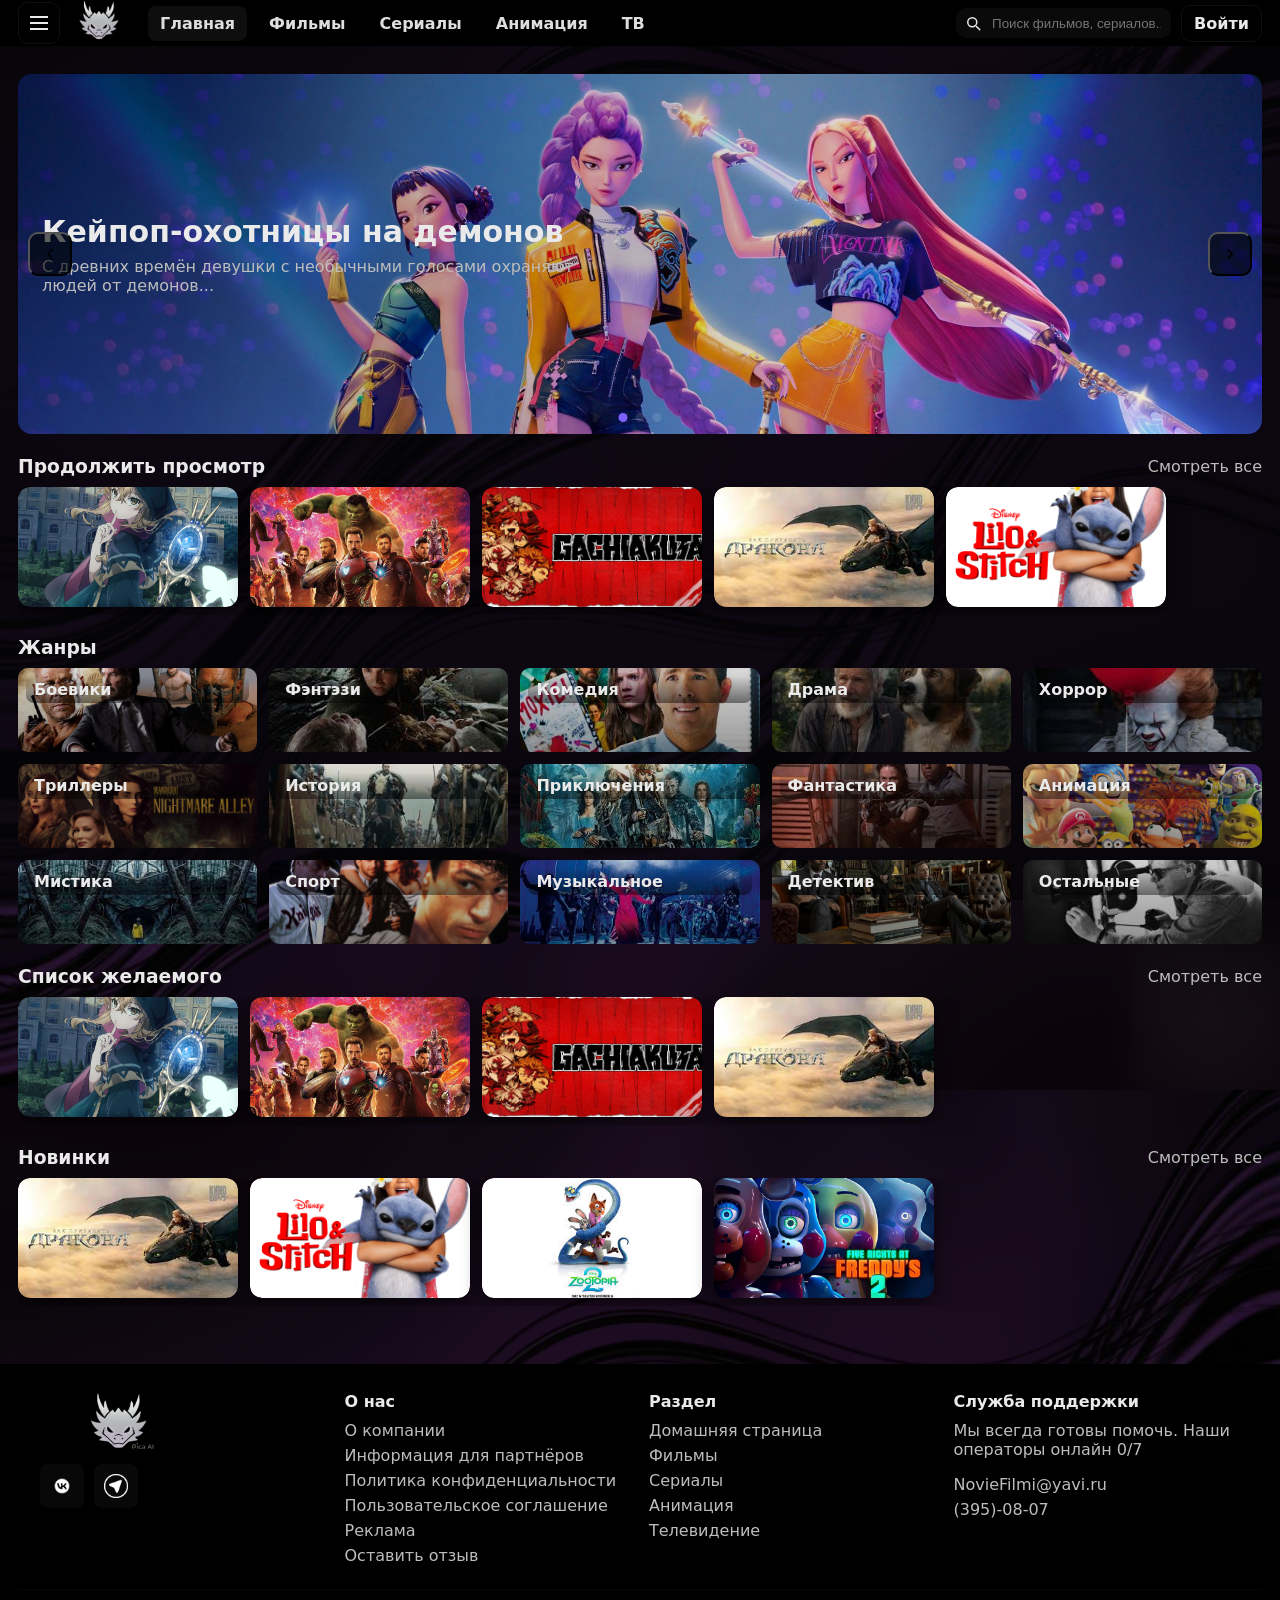
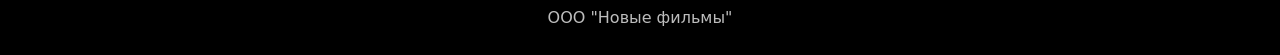
<file: index.html>
﻿<!doctype html>
<html lang="ru">
<head>
    <meta charset="utf-8" />
    <meta name="viewport" content="width=device-width,initial-scale=1" />
    <title>Новые фильмы — Главная</title>
    <link rel="stylesheet" href="style.css">
</head>
<body>
    <div class="page-overlay">

        <header>
            <div class="hamburger" id="hamburger" aria-label="Меню" role="button" tabindex="0"><div class="bar"></div></div>

            <div class="logo-placeholder" aria-hidden="true">
                <a href="index.html"><img src="img/logo.png" alt="Логотип" style="height:42px;object-fit:contain"></a>
            </div>

            <nav class="nav-cats" aria-label="Главная навигация">
                <a href="index.html" class="active">Главная</a>
                <a href="movies.html">Фильмы</a>
                <a href="serials.html">Сериалы</a>
                <a href="animation.html">Анимация</a>
                <a href="tv.html">ТВ</a>
            </nav>

            <div class="header-actions">
                <!-- Поиск: отправляет на search.html?q=... -->
                <form id="searchForm" class="search" action="search.html" method="get" role="search" aria-label="Поиск">
                    <svg width="18" height="18" viewBox="0 0 24 24" fill="none" aria-hidden><path d="M21 21l-4.35-4.35" stroke="currentColor" stroke-width="2" stroke-linecap="round" stroke-linejoin="round"></path><circle cx="11" cy="11" r="6" stroke="currentColor" stroke-width="2"></circle></svg>
                    <input name="q" id="searchInput" type="text" placeholder="Поиск фильмов, сериалов..." aria-label="Поиск">
                </form>

                <!-- Войти — перенаправление на страницу авторизации (auth.html) -->
                <!-- заменяем на единый контейнер -->
                <div id="authArea">
                    <a id="accountBtn" class="btn-login" href="auth.html">Войти</a>
                </div>

            </div>
        </header>

        <!-- SIDEBAR MENU -->
        <div class="sidebar" id="sidebar" aria-hidden="true">
            <h3>Меню</h3>
            <a href="index.html">Главная</a>
            <a href="movies.html">Фильмы</a>
            <a href="serials.html">Сериалы</a>
            <a href="animation.html">Анимация</a>
            <a href="tv.html">ТВ</a>
            <hr style="border-color:rgba(255,255,255,0.03)">
            <a href="subscription.html">Подписка</a>
            <a href="mylist.html">Мой список</a>
            <a href="help.html">Помощь</a>
        </div>
        <div class="overlay-click" id="overlay"></div>

        <main>
            <!-- SLIDER (каждый слайд — ссылка на страницу) -->
            <section class="slider" id="slider">
                <div class="slides" id="slides">
                    <a class="slide" href="movie/kapop-huntrix.html" style="background:linear-gradient(90deg, rgba(0,0,0,0.35), transparent), url('img/slide1.png') center/cover no-repeat" aria-label="Кейпоп-охотницы — страница фильма">
                        <div class="caption"><h2>Кейпоп-охотницы на демонов</h2><p>С древних времён девушки с необычными голосами охраняют людей от демонов...</p></div>
                    </a>

                    <a class="slide" href="movie/fight-on-fight.html" style="background:linear-gradient(90deg, rgba(0,0,0,0.35), transparent), url('img/slide2.jpg') center/cover no-repeat" aria-label="Битва за битвой">
                        <div class="caption"><h2>Битва за битвой</h2><p>В молодости Боб Фергюсон вместе с женой состоял в группировке революционеров...</p></div>
                    </a>

                    <a class="slide" href="movie/stream.html" style="background:linear-gradient(90deg, rgba(0,0,0,0.35), transparent), url('img/slide3.jpg') center/cover no-repeat" aria-label="Поток">
                        <div class="caption"><h2>Поток</h2><p>Происходит глобальное наводнение, и черный кот вынужден спасаться...</p></div>
                    </a>
                </div>

                <button class="arrow left" id="prev" aria-label="Предыдущий"><svg width="18" height="18" viewBox="0 0 24 24" fill="none"><path d="M15 18l-6-6 6-6" stroke="currentColor" stroke-width="2" stroke-linecap="round" stroke-linejoin="round" /></svg></button>
                <button class="arrow right" id="next" aria-label="Следующий"><svg width="18" height="18" viewBox="0 0 24 24" fill="none"><path d="M9 18l6-6-6-6" stroke="currentColor" stroke-width="2" stroke-linecap="round" stroke-linejoin="round" /></svg></button>
                <div class="dots" id="dots" aria-hidden="false"></div>
            </section>

            <!-- Continue Watching (будет заполнен JS из localStorage, fallback — статические элементы) -->
            <section class="section">
                <div class="title"><h3>Продолжить просмотр</h3><a class="muted-link" href="continue.html">Смотреть все</a></div>
                <div class="row-cards" id="continue-row">
                    <!-- JS заполнит этот контейнер из localStorage; пока покажем примеры (ссылки) -->
                </div>
            </section>

            <!-- Жанры (ссылки) -->
            <section class="section">
                <div class="title"><h3>Жанры</h3></div>
                <div class="genres-grid">
                    <a class="genre" href="genre/action.html" style="background-image:linear-gradient(180deg,rgba(0,0,0,0.15),rgba(0,0,0,0.4)), url('img/action.jpg')"><div class="label">Боевики</div></a>
                    <a class="genre" href="genre/fantasy.html" style="background-image:linear-gradient(180deg,rgba(0,0,0,0.15),rgba(0,0,0,0.4)), url('img/fantasy.jpg')"><div class="label">Фэнтэзи</div></a>
                    <a class="genre" href="genre/comedy.html" style="background-image:linear-gradient(180deg,rgba(0,0,0,0.15),rgba(0,0,0,0.4)), url('img/comedy.jpg')"><div class="label">Комедия</div></a>
                    <a class="genre" href="genre/drama.html" style="background-image:linear-gradient(180deg,rgba(0,0,0,0.15),rgba(0,0,0,0.4)), url('img/drama.jpg')"><div class="label">Драма</div></a>
                    <a class="genre" href="genre/horror.html" style="background-image:linear-gradient(180deg,rgba(0,0,0,0.15),rgba(0,0,0,0.4)), url('img/horror.jpg')"><div class="label">Хоррор</div></a>

                    <a class="genre" href="genre/thriller.html" style="background-image:linear-gradient(180deg,rgba(0,0,0,0.15),rgba(0,0,0,0.4)), url('img/thriller.jpg')"><div class="label">Триллеры</div></a>
                    <a class="genre" href="genre/history.html" style="background-image:linear-gradient(180deg,rgba(0,0,0,0.15),rgba(0,0,0,0.4)), url('img/history.jpg')"><div class="label">История</div></a>
                    <a class="genre" href="genre/adventure.html" style="background-image:linear-gradient(180deg,rgba(0,0,0,0.15),rgba(0,0,0,0.4)), url('img/adventure.jpg')"><div class="label">Приключения</div></a>
                    <a class="genre" href="genre/sci-fi.html" style="background-image:linear-gradient(180deg,rgba(0,0,0,0.15),rgba(0,0,0,0.4)), url('img/sci-fi.jpg')"><div class="label">Фантастика</div></a>
                    <a class="genre" href="animation.html" style="background-image:linear-gradient(180deg,rgba(0,0,0,0.15),rgba(0,0,0,0.4)), url('img/animation.jpg')"><div class="label">Анимация</div></a>

                    <a class="genre" href="genre/mystic.html" style="background-image:linear-gradient(180deg,rgba(0,0,0,0.15),rgba(0,0,0,0.4)), url('img/mystic.jpg')"><div class="label">Мистика</div></a>
                    <a class="genre" href="genre/sport.html" style="background-image:linear-gradient(180deg,rgba(0,0,0,0.15),rgba(0,0,0,0.4)), url('img/sport.jpg')"><div class="label">Спорт</div></a>
                    <a class="genre" href="genre/musical.html" style="background-image:linear-gradient(180deg,rgba(0,0,0,0.15),rgba(0,0,0,0.4)), url('img/musical.jpg')"><div class="label">Музыкальное</div></a>
                    <a class="genre" href="genre/detective.html" style="background-image:linear-gradient(180deg,rgba(0,0,0,0.15),rgba(0,0,0,0.4)), url('img/detective.jpg')"><div class="label">Детектив</div></a>
                    <a class="genre" href="genre/others.html" style="background-image:linear-gradient(180deg,rgba(0,0,0,0.15),rgba(0,0,0,0.4)), url('img/others.jpg')"><div class="label">Остальные</div></a>
                </div>
            </section>

            <!-- Wishlist -->
            <section class="section">
                <div class="title"><h3>Список желаемого</h3><a class="muted-link" href="wishlist.html">Смотреть все</a></div>
                <div class="row-cards" id="wishlist-row"></div>
            </section>

            <!-- New -->
            <section class="section">
                <div class="title"><h3>Новинки</h3><a class="muted-link" href="new.html">Смотреть все</a></div>
                <div class="row-cards" id="new-row">
                    <!-- fallback static cards -->
                    <a class="card" href="movie/new1.html"><div class="poster" style="background-image:url('img/new1.jpg')"></div></a>
                    <a class="card" href="movie/new2.html"><div class="poster" style="background-image:url('img/new2.jpg')"></div></a>
                    <a class="card" href="movie/new3.html"><div class="poster" style="background-image:url('img/new3.jpg')"></div></a>
                    <a class="card" href="movie/new4.html"><div class="poster" style="background-image:url('img/new4.jpg')"></div></a>
                </div>
            </section>
        </main>

        <!-- FOOTER -->
        <footer>
            <div class="footer-inner">
                <div class="footer-col">
                    <a href="index.html" class="big-logo-link" title="Новые фильмы — на главную"><img src="img/logo1.png" alt="Новые фильмы" width="160" height="60"></a>
                    <div class="socials">
                        <a href="https://vk.com/sitanix" target="_blank" rel="noopener noreferrer"><img src="img/vk.png" alt="VK" width="40" height="40"></a>
                        <a href="https://t.me/sitanix" target="_blank" rel="noopener noreferrer"><img src="img/tg.png" alt="TG" width="40" height="40"></a>
                    </div>
                </div>

                <div class="footer-col">
                    <h4>О нас</h4>
                    <a href="about.html">О компании</a>
                    <a href="partners.html">Информация для партнёров</a>
                    <a href="privacy.html">Политика конфиденциальности</a>
                    <a href="terms.html">Пользовательское соглашение</a>
                    <a href="ads.html">Реклама</a>
                    <a href="feedback.html">Оставить отзыв</a>
                </div>

                <div class="footer-col">
                    <h4>Раздел</h4>
                    <a href="index.html">Домашняя страница</a>
                    <a href="movies.html">Фильмы</a>
                    <a href="serials.html">Сериалы</a>
                    <a href="animation.html">Анимация</a>
                    <a href="tv.html">Телевидение</a>
                </div>

                <div class="footer-col">
                    <h4>Служба поддержки</h4>
                    <p style="color:var(--muted);margin-top:0;">Мы всегда готовы помочь. Наши операторы онлайн 0/7</p>
                    <a href="mailto:NovieFilmi@yavi.ru">NovieFilmi@yavi.ru</a>
                    <a href="tel:+73950807">(395)-08-07</a>
                </div>
            </div>

            <div class="copy">ООО "Новые фильмы"</div>
        </footer>
    </div>

    <!-- подключаем общий скрипт -->
    <script src="main.js"></script>
</body>
</html>
</file>
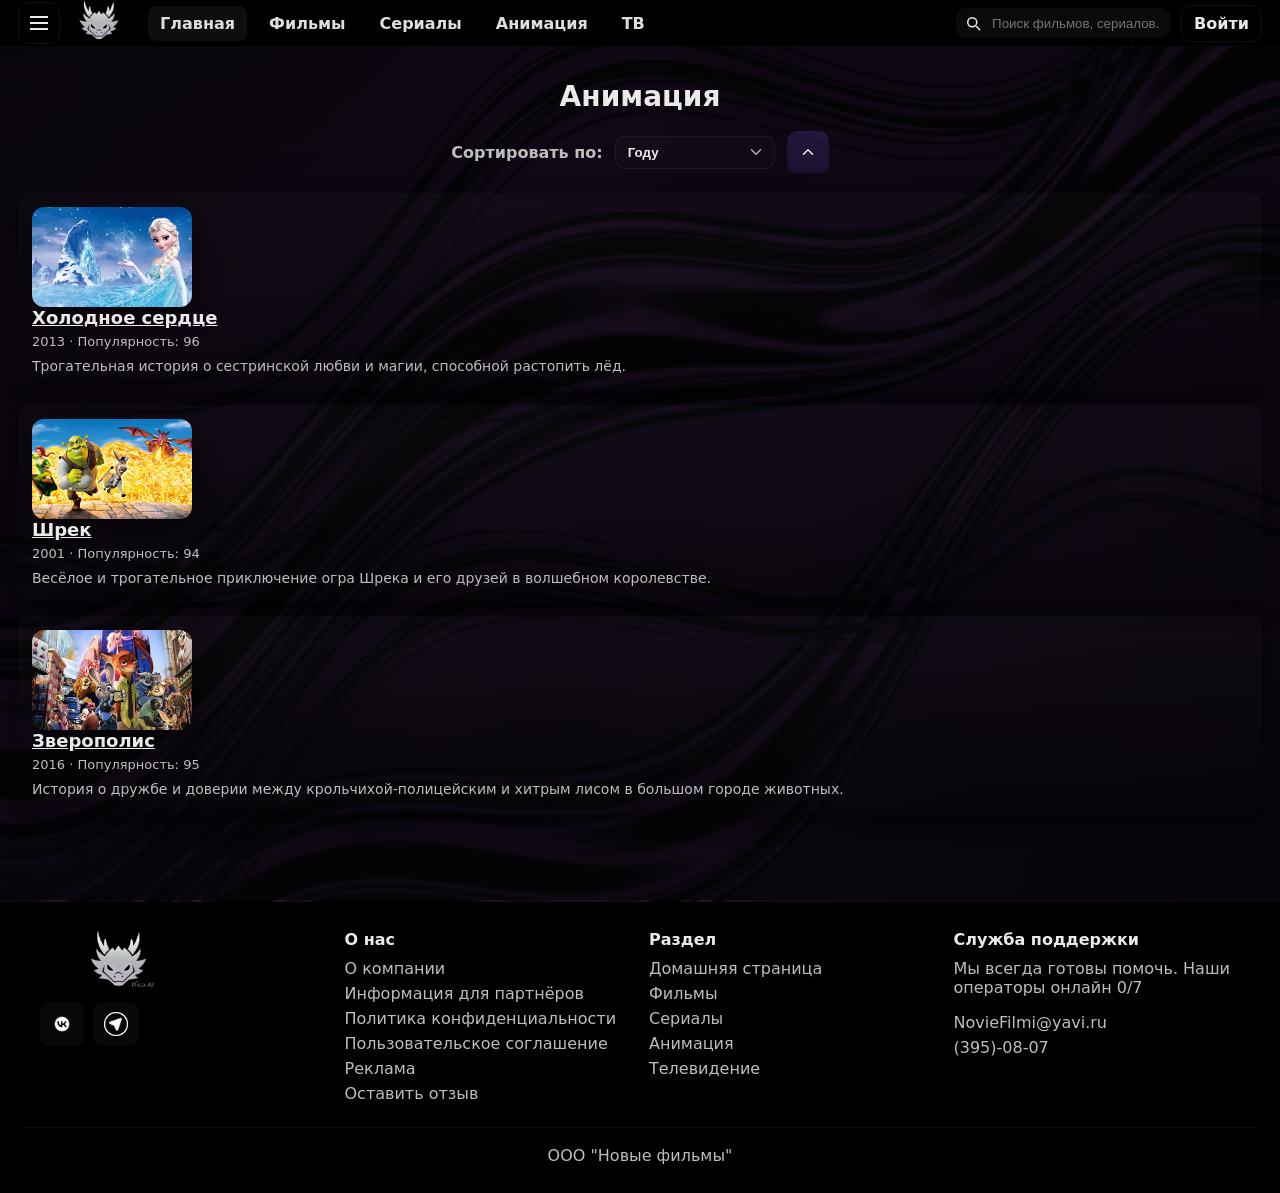
<file: animation.html>
<!doctype html>
<html lang="ru">
<head>
    <meta charset="utf-8" />
    <meta name="viewport" content="width=device-width,initial-scale=1" />
    <title>Новые фильмы — Анимация</title>
    <link rel="stylesheet" href="style.css">
</head>
<body>
    <div class="page-overlay">

        <!-- HEADER -->
        <header>
            <div class="hamburger" id="hamburger" aria-label="Меню" role="button" tabindex="0"><div class="bar"></div></div>

            <div class="logo-placeholder" aria-hidden="true">
                <a href="index.html"><img src="img/logo.png" alt="Логотип" style="height:42px;object-fit:contain"></a>
            </div>

            <nav class="nav-cats" aria-label="Главная навигация">
                <a href="index.html" class="active">Главная</a>
                <a href="movies.html">Фильмы</a>
                <a href="serials.html">Сериалы</a>
                <a href="animation.html">Анимация</a>
                <a href="tv.html">ТВ</a>
            </nav>

            <div class="header-actions">
                <!-- Поиск: отправляет на search.html?q=... -->
                <form id="searchForm" class="search" action="search.html" method="get" role="search" aria-label="Поиск">
                    <svg width="18" height="18" viewBox="0 0 24 24" fill="none" aria-hidden><path d="M21 21l-4.35-4.35" stroke="currentColor" stroke-width="2" stroke-linecap="round" stroke-linejoin="round"></path><circle cx="11" cy="11" r="6" stroke="currentColor" stroke-width="2"></circle></svg>
                    <input name="q" id="searchInput" type="text" placeholder="Поиск фильмов, сериалов..." aria-label="Поиск">
                </form>

                <!-- Войти — перенаправление на страницу авторизации (auth.html) -->
                <!-- заменяем на единый контейнер -->
                <div id="authArea">
                    <a id="accountBtn" class="btn-login" href="auth.html">Войти</a>
                </div>

            </div>
        </header>

        <!-- SIDEBAR MENU -->
        <div class="sidebar" id="sidebar" aria-hidden="true">
            <h3>Меню</h3>
            <a href="index.html">Главная</a>
            <a href="movies.html">Фильмы</a>
            <a href="serials.html">Сериалы</a>
            <a href="animation.html">Анимация</a>
            <a href="tv.html">ТВ</a>
            <hr style="border-color:rgba(255,255,255,0.03)">
            <a href="#">Подписка</a>
            <a href="#">Мой список</a>
            <a href="#">Помощь</a>
        </div>
        <div class="overlay-click" id="overlay"></div>

        <!-- MAIN -->
        <main>
            <div class="page-title">Анимация</div>

            <!-- SORT BAR — вставь вместо старого -->
            <div class="sort-bar" role="toolbar" aria-label="Сортировка мультфильмов">
                <label for="sort">Сортировать по:</label>

                <div class="sort-select-wrapper">
                    <select id="sort" class="sort-select" aria-label="Критерий сортировки">
                        <option value="year">Году</option>
                        <option value="title">Названию</option>
                        <option value="popularity">Популярности</option>
                    </select>
                    <!-- SVG-стрелочка для селекта (стилизует выпадашку) -->
                    <svg class="select-chev" viewBox="0 0 24 24" width="18" height="18" aria-hidden>
                        <path d="M6 9l6 6 6-6" stroke="currentColor" stroke-width="2" stroke-linecap="round" stroke-linejoin="round" fill="none" />
                    </svg>
                </div>

                <button id="sort-dir" class="sort-dir" title="Переключить направление сортировки" aria-pressed="false" aria-label="Переключить направление сортировки">
                    <!-- chevron up -->
                    <svg viewBox="0 0 24 24" width="18" height="18" aria-hidden>
                        <path d="M6 15l6-6 6 6" stroke="currentColor" stroke-width="2" stroke-linecap="round" stroke-linejoin="round" fill="none"></path>
                    </svg>
                </button>
            </div>


            <!-- MOVIES LIST -->
            <div class="movies-list" id="movies-list">
                <!-- Холодное сердце -->
                <a class="movie-card"
                   href="animation/holodnoe-sertse.html"
                   aria-label="Страница мультфильма «Холодное сердце»">
                    <img class="poster" loading="lazy" src="img/poster-frozen.jpg" alt="Холодное сердце — обложка" width="320" height="180">
                    <div class="movie-info">
                        <h2>Холодное сердце</h2>
                        <div class="movie-meta">2013 · Популярность: 96</div>
                        <p>Трогательная история о сестринской любви и магии, способной растопить лёд.</p>
                    </div>
                </a>

                <!-- Шрек -->
                <a class="movie-card"
                   href="animation/shrek.html"
                   aria-label="Страница мультфильма «Шрек»">
                    <img class="poster" loading="lazy" src="img/poster-shrek.jpg" alt="Шрек — обложка" width="320" height="180">
                    <div class="movie-info">
                        <h2>Шрек</h2>
                        <div class="movie-meta">2001 · Популярность: 94</div>
                        <p>Весёлое и трогательное приключение огра Шрека и его друзей в волшебном королевстве.</p>
                    </div>
                </a>

                <!-- Зверополис -->
                <a class="movie-card"
                   href="animation/zveropolis.html"
                   aria-label="Страница мультфильма «Зверополис»">
                    <img class="poster" loading="lazy" src="img/poster-zootopia.jpg" alt="Зверополис — обложка" width="320" height="180">
                    <div class="movie-info">
                        <h2>Зверополис</h2>
                        <div class="movie-meta">2016 · Популярность: 95</div>
                        <p>История о дружбе и доверии между крольчихой-полицейским и хитрым лисом в большом городе животных.</p>
                    </div>
                </a>



                <!-- Добавляй карточки по образцу, указывая data-year, data-title, data-popularity -->
            </div>
        </main>

        <!-- FOOTER -->
        <footer>
            <div class="footer-inner">
                <div class="footer-col">
                    <a href="index.html" class="big-logo-link" title="Новые фильмы — на главную"><img src="img/logo1.png" alt="Новые фильмы" width="160" height="60"></a>
                    <div class="socials">
                        <a href="https://vk.com/sitanix" target="_blank" rel="noopener noreferrer"><img src="img/vk.png" alt="VK" width="40" height="40"></a>
                        <a href="https://t.me/sitanix" target="_blank" rel="noopener noreferrer"><img src="img/tg.png" alt="TG" width="40" height="40"></a>
                    </div>
                </div>

                <div class="footer-col">
                    <h4>О нас</h4>
                    <a href="about.html">О компании</a>
                    <a href="partners.html">Информация для партнёров</a>
                    <a href="privacy.html">Политика конфиденциальности</a>
                    <a href="terms.html">Пользовательское соглашение</a>
                    <a href="ads.html">Реклама</a>
                    <a href="feedback.html">Оставить отзыв</a>
                </div>

                <div class="footer-col">
                    <h4>Раздел</h4>
                    <a href="index.html">Домашняя страница</a>
                    <a href="movies.html">Фильмы</a>
                    <a href="serials.html">Сериалы</a>
                    <a href="animation.html">Анимация</a>
                    <a href="tv.html">Телевидение</a>
                </div>

                <div class="footer-col">
                    <h4>Служба поддержки</h4>
                    <p style="color:var(--muted);margin-top:0;">Мы всегда готовы помочь. Наши операторы онлайн 0/7</p>
                    <a href="mailto:NovieFilmi@yavi.ru">NovieFilmi@yavi.ru</a>
                    <a href="tel:+73950807">(395)-08-07</a>
                </div>
            </div>

            <div class="copy">ООО "Новые фильмы"</div>
        </footer>
    </div> <!-- .page-overlay -->

    <script>
        /* SIDEBAR TOGGLE (как на главной) */
        const hamburger = document.getElementById('hamburger');
        const sidebar = document.getElementById('sidebar');
        const overlay = document.getElementById('overlay');
        function openMenu() { sidebar.classList.add('open'); overlay.classList.add('show'); sidebar.setAttribute('aria-hidden', 'false') }
        function closeMenu() { sidebar.classList.remove('open'); overlay.classList.remove('show'); sidebar.setAttribute('aria-hidden', 'true') }
        hamburger.addEventListener('click', () => { if (sidebar.classList.contains('open')) closeMenu(); else openMenu(); });
        overlay.addEventListener('click', closeMenu);

        /* SORT + FLIP ANIMATION (smooth reorder) */
        const sortSelect = document.getElementById('sort');
        const sortDirBtn = document.getElementById('sort-dir');
        const moviesList = document.getElementById('movies-list');

        let direction = 'asc'; // 'asc' or 'desc'
        function updateSortUI() {
            if (direction === 'desc') sortDirBtn.classList.add('desc'); else sortDirBtn.classList.remove('desc');
            sortDirBtn.setAttribute('aria-pressed', direction === 'desc');
        }
        updateSortUI();

        // Helper: get numeric or string value
        function valueFor(card, criterion) {
            if (criterion === 'year') return parseInt(card.dataset.year || 0, 10);
            if (criterion === 'popularity') return parseInt(card.dataset.popularity || 0, 10);
            return (card.dataset.title || '').toString().toLowerCase();
        }

        // FLIP animation: animate reordering smoothly
        function animateReorder(container, newOrder) {
            // newOrder: array of DOM elements in desired order
            const firstRects = new Map();
            const children = Array.from(container.children);
            children.forEach(el => firstRects.set(el, el.getBoundingClientRect()));

            // apply new order in DOM (but visually it will jump — we'll invert)
            newOrder.forEach(el => container.appendChild(el));

            // compute last rects and invert
            const lastRects = new Map();
            newOrder.forEach(el => lastRects.set(el, el.getBoundingClientRect()));

            // apply transforms to invert
            newOrder.forEach(el => {
                const first = firstRects.get(el);
                const last = lastRects.get(el);
                const dx = first.left - last.left;
                const dy = first.top - last.top;
                if (dx || dy) {
                    el.style.transition = 'none';
                    el.style.transform = `translate(${dx}px, ${dy}px)`;
                    // force reflow
                    el.getBoundingClientRect();
                    // animate to zero
                    el.style.transition = `transform ${getComputedStyle(document.documentElement).getPropertyValue('--transition-medium') || '450ms'} cubic-bezier(.2,.8,.2,1)`;
                    el.style.transform = '';
                    // cleanup after transition
                    const clear = () => {
                        el.style.transition = '';
                        el.style.transform = '';
                        el.removeEventListener('transitionend', clear);
                    };
                    el.addEventListener('transitionend', clear);
                }
            });
        }

        function sortMovies() {
            const criterion = sortSelect.value; // 'year' | 'title' | 'popularity'
            const cards = Array.from(moviesList.querySelectorAll('.movie-card'));
            const sorted = cards.slice().sort((a, b) => {
                const va = valueFor(a, criterion);
                const vb = valueFor(b, criterion);
                if (typeof va === 'number' && typeof vb === 'number') return direction === 'asc' ? va - vb : vb - va;
                return direction === 'asc' ? va.localeCompare(vb, 'ru') : vb.localeCompare(va, 'ru');
            });
            // animate reorder via FLIP
            animateReorder(moviesList, sorted);
        }

        // handlers
        sortSelect.addEventListener('change', sortMovies);
        sortDirBtn.addEventListener('click', () => {
            direction = (direction === 'asc') ? 'desc' : 'asc';
            updateSortUI();
            sortMovies();
        });

        // init: ensure stable initial order (optional)
        document.addEventListener('DOMContentLoaded', () => {
            // ensure sort UI correct
            updateSortUI();
        });

        // keyboard accessibility
        sortDirBtn.addEventListener('keydown', (e) => {
            if (e.key === 'Enter' || e.key === ' ') {
                e.preventDefault();
                sortDirBtn.click();
            }
        });
    </script>
</body>
</html>
</file>
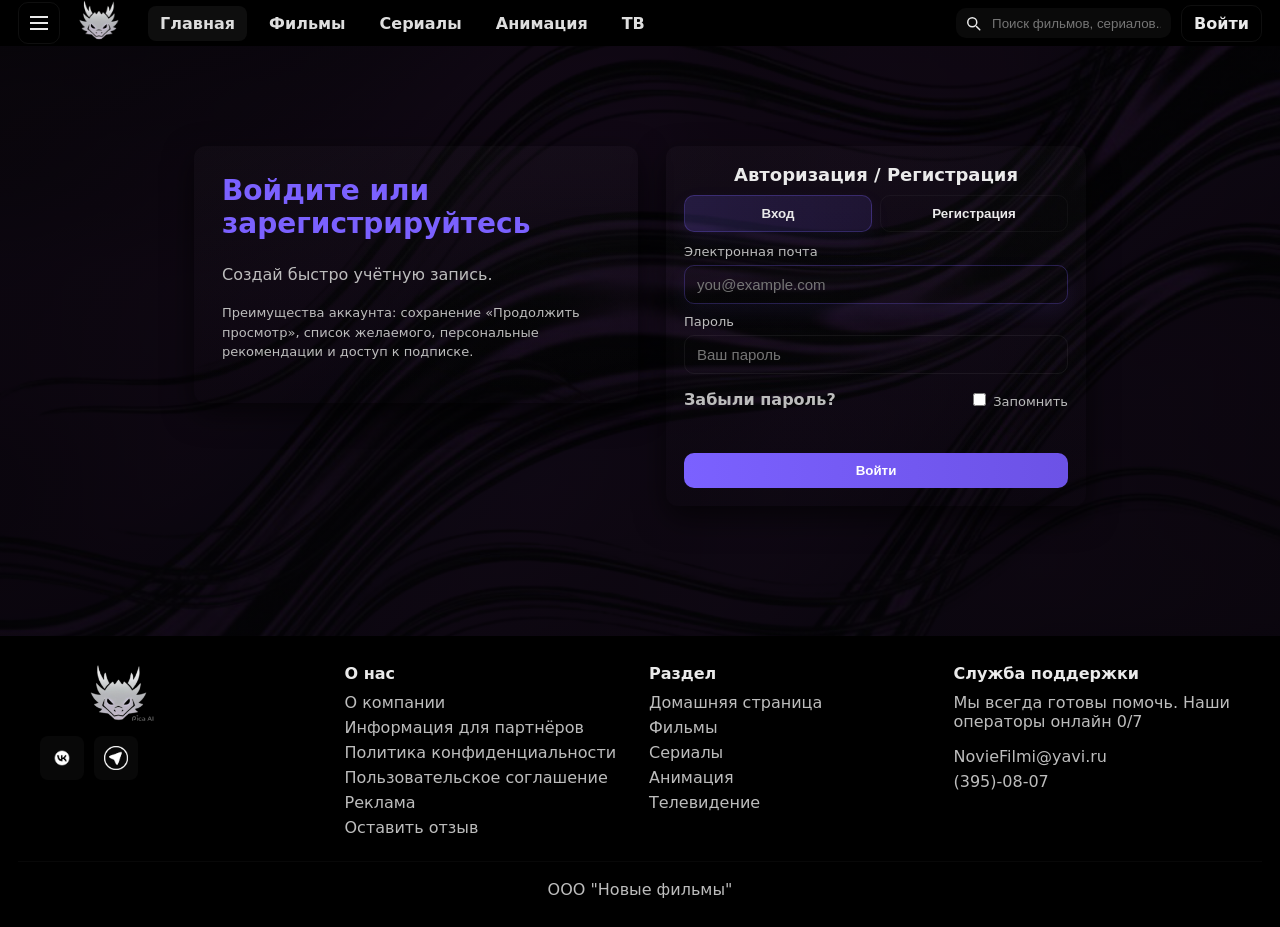
<file: auth.html>
<!doctype html>
<html lang="ru">
<head>
    <meta charset="utf-8" />
    <meta name="viewport" content="width=device-width,initial-scale=1" />
    <title>Вход / Регистрация — Новые фильмы</title>
    <link rel="stylesheet" href="style.css">
    <style>
        /* Небольшие локальные стили для страницы auth (не ломают основной style.css) */
        body {
            background-position: center;
        }

        .auth-wrap {
            max-width: 940px;
            margin: 48px auto;
            padding: 24px;
            display: grid;
            grid-template-columns: 1fr 420px;
            gap: 28px;
            align-items: start;
        }

        /* Левый бок — пояснение */
        .auth-info {
            color: var(--text-light);
            background: linear-gradient(180deg, rgba(255,255,255,0.02), rgba(0,0,0,0.06));
            padding: 28px;
            border-radius: 12px;
            box-shadow: 0 10px 30px rgba(0,0,0,0.6);
        }

            .auth-info h1 {
                margin-top: 0;
                font-size: 28px;
                color: var(--accent);
            }

            .auth-info p {
                color: var(--muted);
                line-height: 1.5;
            }

        /* Правый блок — формы */
        .auth-card {
            background: linear-gradient(180deg, rgba(255,255,255,0.02), rgba(0,0,0,0.06));
            padding: 18px;
            border-radius: 12px;
            box-shadow: 0 12px 30px rgba(0,0,0,0.6);
        }

        .tabs {
            display: flex;
            gap: 8px;
            margin-bottom: 12px;
        }

        .tab-btn {
            flex: 1;
            padding: 10px 12px;
            border-radius: 10px;
            background: transparent;
            border: 1px solid rgba(255,255,255,0.04);
            color: var(--text-light);
            font-weight: 700;
            cursor: pointer;
        }

            .tab-btn.active {
                background: linear-gradient(90deg, rgba(123,97,255,0.18), rgba(123,97,255,0.12));
                border-color: rgba(123,97,255,0.28);
                box-shadow: 0 8px 20px rgba(123,97,255,0.08);
            }

        form.auth-form {
            display: flex;
            flex-direction: column;
            gap: 10px;
        }

        .field {
            display: flex;
            flex-direction: column;
            gap: 6px;
        }

            .field label {
                color: var(--muted);
                font-size: 13px;
            }

            .field input[type="email"],
            .field input[type="password"],
            .field input[type="text"] {
                padding: 10px 12px;
                border-radius: 10px;
                border: 1px solid rgba(255,255,255,0.06);
                background: transparent;
                color: var(--text-light);
                outline: none;
                font-size: 15px;
            }

            .field input:focus {
                box-shadow: 0 8px 20px rgba(123,97,255,0.08);
                border-color: rgba(123,97,255,0.28);
            }

        .checkbox-row {
            display: flex;
            gap: 10px;
            align-items: center;
            color: var(--muted);
            font-size: 14px;
        }

            .checkbox-row input[type="checkbox"] {
                width: 18px;
                height: 18px;
            }

        .btn-primary {
            padding: 10px 12px;
            border-radius: 10px;
            border: 0;
            background: linear-gradient(90deg,var(--accent), #6c52e6);
            color: white;
            font-weight: 800;
            cursor: pointer;
            margin-top: 6px;
        }

            .btn-primary[disabled] {
                opacity: 0.55;
                cursor: not-allowed;
                transform: none;
                box-shadow: none;
            }

        .muted {
            color: var(--muted);
            font-size: 13px;
        }

        .error {
            color: #ff6b6b;
            font-size: 13px;
        }

        .small-actions {
            display: flex;
            justify-content: space-between;
            gap: 8px;
            align-items: center;
            margin-top: 6px;
        }

        .link-ghost {
            color: var(--muted);
            text-decoration: none;
            font-weight: 600;
        }

            .link-ghost:hover {
                color: var(--text-light);
                text-decoration: underline;
            }

        /* адаптив: одна колонка */
        @media (max-width: 960px) {
            .auth-wrap {
                grid-template-columns: 1fr;
                padding: 16px;
                margin: 24px auto;
            }
        }
    </style>
</head>
<body>
    <div class="page-overlay">

        <!-- Можно вставить header тут вручную, но если у тебя общий header, оставь пустым/как есть -->
        <header>
            <div class="hamburger" id="hamburger" aria-label="Меню" role="button" tabindex="0"><div class="bar"></div></div>

            <div class="logo-placeholder" aria-hidden="true">
                <a href="index.html"><img src="img/logo.png" alt="Логотип" style="height:42px;object-fit:contain"></a>
            </div>

            <nav class="nav-cats" aria-label="Главная навигация">
                <a href="index.html" class="active">Главная</a>
                <a href="movies.html">Фильмы</a>
                <a href="serials.html">Сериалы</a>
                <a href="animation.html">Анимация</a>
                <a href="tv.html">ТВ</a>
            </nav>

            <div class="header-actions">
                <!-- Поиск: отправляет на search.html?q=... -->
                <form id="searchForm" class="search" action="search.html" method="get" role="search" aria-label="Поиск">
                    <svg width="18" height="18" viewBox="0 0 24 24" fill="none" aria-hidden><path d="M21 21l-4.35-4.35" stroke="currentColor" stroke-width="2" stroke-linecap="round" stroke-linejoin="round"></path><circle cx="11" cy="11" r="6" stroke="currentColor" stroke-width="2"></circle></svg>
                    <input name="q" id="searchInput" type="text" placeholder="Поиск фильмов, сериалов..." aria-label="Поиск">
                </form>

                <!-- Войти — перенаправление на страницу авторизации (auth.html) -->
                <!-- заменяем на единый контейнер -->
                <div id="authArea">
                    <a id="accountBtn" class="btn-login" href="auth.html">Войти</a>
                </div>

            </div>
        </header>

        <main>
            <div class="auth-wrap">

                <!-- Левый поясняющий блок -->
                <aside class="auth-info">
                    <h1>Войдите или зарегистрируйтесь</h1>
                    <p>
                        Создай быстро учётную запись.
                    </p>
                    <p class="muted">Преимущества аккаунта: сохранение «Продолжить просмотр», список желаемого, персональные рекомендации и доступ к подписке.</p>
                </aside>

                <!-- Правый блок — вкладки и формы -->
                <section class="auth-card" aria-labelledby="authHeading">
                    <div style="text-align:center;margin-bottom:10px">
                        <strong id="authHeading" style="font-size:18px;color:var(--text-light)">Авторизация / Регистрация</strong>
                    </div>

                    <div class="tabs" role="tablist" aria-label="Авторизация и регистрация">
                        <button id="tabLogin" class="tab-btn active" role="tab" aria-selected="true">Вход</button>
                        <button id="tabRegister" class="tab-btn" role="tab" aria-selected="false">Регистрация</button>
                    </div>

                    <!-- LOGIN FORM -->
                    <form id="loginForm" class="auth-form" aria-hidden="false" novalidate>
                        <div class="field">
                            <label for="loginEmail">Электронная почта</label>
                            <input id="loginEmail" name="email" type="email" inputmode="email" required autocomplete="email" placeholder="you@example.com">
                        </div>

                        <div class="field">
                            <label for="loginPass">Пароль</label>
                            <input id="loginPass" name="password" type="password" required autocomplete="current-password" placeholder="Ваш пароль">
                        </div>

                        <div class="small-actions">
                            <a href="#" class="link-ghost" id="forgotPassword">Забыли пароль?</a>
                            <div style="display:flex;gap:8px;align-items:center">
                                <label style="color:var(--muted);font-size:13px"><input id="rememberMe" type="checkbox"> Запомнить</label>
                            </div>
                        </div>

                        <div id="loginError" class="error" role="alert" aria-live="polite" style="min-height:18px"></div>
                        <button class="btn-primary" id="loginSubmit" type="submit">Войти</button>
                    </form>

                    <!-- REGISTER FORM (по умолчанию скрыта) -->
                    <form id="registerForm" class="auth-form" aria-hidden="true" style="display:none" novalidate>
                        <div style="text-align:center;margin-bottom:6px;color:var(--muted)">Создать новый аккаунт</div>

                        <div class="field">
                            <label for="regEmail">Электронная почта</label>
                            <input id="regEmail" name="email" type="email" inputmode="email" required autocomplete="email" placeholder="you@example.com">
                        </div>

                        <div class="field">
                            <label for="regPass">Придумайте пароль</label>
                            <input id="regPass" name="password" type="password" required autocomplete="new-password" placeholder="Минимум 8 символов">
                        </div>

                        <div class="field">
                            <label for="regPass2">Повторите пароль</label>
                            <input id="regPass2" name="password2" type="password" required autocomplete="new-password" placeholder="Повторите пароль">
                        </div>

                        <label class="checkbox-row">
                            <input id="agreeCheckbox" type="checkbox" required>
                            <span>Я согласен(на) с <a href="terms.html" target="_blank" class="link-ghost">пользовательским соглашением</a> и <a href="privacy.html" target="_blank" class="link-ghost">политикой конфиденциальности</a></span>
                        </label>

                        <div id="regError" class="error" role="alert" aria-live="polite" style="min-height:18px"></div>
                        <button class="btn-primary" id="regSubmit" type="submit" disabled>Зарегистрироваться</button>
                    </form>

                </section>
            </div>
        </main>

        <footer>
            <div class="footer-inner">
                <div class="footer-col">
                    <a href="index.html" class="big-logo-link" title="Новые фильмы — на главную"><img src="img/logo1.png" alt="Новые фильмы" width="160" height="60"></a>
                    <div class="socials">
                        <a href="https://vk.com/sitanix" target="_blank" rel="noopener noreferrer"><img src="img/vk.png" alt="VK" width="40" height="40"></a>
                        <a href="https://t.me/sitanix" target="_blank" rel="noopener noreferrer"><img src="img/tg.png" alt="TG" width="40" height="40"></a>
                    </div>
                </div>

                <div class="footer-col">
                    <h4>О нас</h4>
                    <a href="about.html">О компании</a>
                    <a href="partners.html">Информация для партнёров</a>
                    <a href="privacy.html">Политика конфиденциальности</a>
                    <a href="terms.html">Пользовательское соглашение</a>
                    <a href="ads.html">Реклама</a>
                    <a href="feedback.html">Оставить отзыв</a>
                </div>

                <div class="footer-col">
                    <h4>Раздел</h4>
                    <a href="index.html">Домашняя страница</a>
                    <a href="movies.html">Фильмы</a>
                    <a href="serials.html">Сериалы</a>
                    <a href="animation.html">Анимация</a>
                    <a href="tv.html">Телевидение</a>
                </div>

                <div class="footer-col">
                    <h4>Служба поддержки</h4>
                    <p style="color:var(--muted);margin-top:0;">Мы всегда готовы помочь. Наши операторы онлайн 0/7</p>
                    <a href="mailto:NovieFilmi@yavi.ru">NovieFilmi@yavi.ru</a>
                    <a href="tel:+73950807">(395)-08-07</a>
                </div>
            </div>

            <div class="copy">ООО "Новые фильмы"</div>
        </footer>
    </div>

    <script>
        // auth page script — заглушка/демо для регистрации и входа
        (function () {
            'use strict';

            // элементы табов
            const tabLogin = document.getElementById('tabLogin');
            const tabRegister = document.getElementById('tabRegister');
            const loginForm = document.getElementById('loginForm');
            const registerForm = document.getElementById('registerForm');

            function showLogin() {
                tabLogin.classList.add('active'); tabLogin.setAttribute('aria-selected', 'true');
                tabRegister.classList.remove('active'); tabRegister.setAttribute('aria-selected', 'false');
                loginForm.style.display = 'flex'; loginForm.setAttribute('aria-hidden', 'false');
                registerForm.style.display = 'none'; registerForm.setAttribute('aria-hidden', 'true');
            }
            function showRegister() {
                tabRegister.classList.add('active'); tabRegister.setAttribute('aria-selected', 'true');
                tabLogin.classList.remove('active'); tabLogin.setAttribute('aria-selected', 'false');
                registerForm.style.display = 'flex'; registerForm.setAttribute('aria-hidden', 'false');
                loginForm.style.display = 'none'; loginForm.setAttribute('aria-hidden', 'true');
            }
            tabLogin.addEventListener('click', showLogin);
            tabRegister.addEventListener('click', showRegister);

            // helper: простая валидация email
            function isEmail(val) {
                return /^[^\s@]+@[^\s@]+\.[^\s@]+$/.test(val);
            }

            // crypto hashing (SHA-256) — возвращает hex
            async function hashPassword(str) {
                if (window.crypto && crypto.subtle && crypto.subtle.digest) {
                    const enc = new TextEncoder();
                    const data = enc.encode(str);
                    const hash = await crypto.subtle.digest('SHA-256', data);
                    // convert to hex
                    return Array.from(new Uint8Array(hash)).map(b => b.toString(16).padStart(2, '0')).join('');
                } else {
                    // fallback (НЕ безопасно) — base64 of the string
                    return btoa(str);
                }
            }

            // storage helpers
            function readUsers() { try { return JSON.parse(localStorage.getItem('users') || '[]'); } catch (e) { return []; } }
            function saveUsers(list) { localStorage.setItem('users', JSON.stringify(list)); }

            // registration logic
            const regEmail = document.getElementById('regEmail');
            const regPass = document.getElementById('regPass');
            const regPass2 = document.getElementById('regPass2');
            const agreeCheckbox = document.getElementById('agreeCheckbox');
            const regSubmit = document.getElementById('regSubmit');
            const regError = document.getElementById('regError');

            function updateRegButton() {
                const ok = isEmail(regEmail.value) && regPass.value.length >= 8 && regPass.value === regPass2.value && agreeCheckbox.checked;
                regSubmit.disabled = !ok;
            }

            [regEmail, regPass, regPass2, agreeCheckbox].forEach(el => el.addEventListener('input', updateRegButton));
            agreeCheckbox.addEventListener('change', updateRegButton);

            registerForm.addEventListener('submit', async function (e) {
                e.preventDefault();
                regError.textContent = '';

                const email = regEmail.value.trim().toLowerCase();
                const pass = regPass.value;
                const pass2 = regPass2.value;

                if (!isEmail(email)) { regError.textContent = 'Введите корректный email.'; return; }
                if (pass.length < 8) { regError.textContent = 'Пароль должен быть не менее 8 символов.'; return; }
                if (pass !== pass2) { regError.textContent = 'Пароли не совпадают.'; return; }
                if (!agreeCheckbox.checked) { regError.textContent = 'Необходимо принять условия.'; return; }

                // check existing
                const users = readUsers();
                if (users.some(u => u.email === email)) { regError.textContent = 'Пользователь с таким email уже существует.'; return; }

                // hash and save
                try {
                    const hashed = await hashPassword(pass);
                    const user = { email, passwordHash: hashed, created: Date.now() };
                    users.push(user);
                    saveUsers(users);

                    // auto-login: set currentUser and redirect (переход на index)
                    localStorage.setItem('currentUser', email);
                    // небольшая задержка для UX
                    regSubmit.textContent = 'Готово!';
                    setTimeout(() => { location.href = 'index.html'; }, 700);
                } catch (err) {
                    console.error(err);
                    regError.textContent = 'Ошибка при сохранении. Попробуйте ещё раз.';
                }
            });

            // login logic
            const loginEmail = document.getElementById('loginEmail');
            const loginPass = document.getElementById('loginPass');
            const loginError = document.getElementById('loginError');
            const loginFormEl = document.getElementById('loginForm');

            loginFormEl.addEventListener('submit', async function (e) {
                e.preventDefault();
                loginError.textContent = '';
                const email = loginEmail.value.trim().toLowerCase();
                const pass = loginPass.value;

                if (!isEmail(email)) { loginError.textContent = 'Введите корректный email.'; return; }
                if (!pass) { loginError.textContent = 'Введите пароль.'; return; }

                const users = readUsers();
                const user = users.find(u => u.email === email);
                if (!user) { loginError.textContent = 'Пользователь не найден.'; return; }

                try {
                    const hashed = await hashPassword(pass);
                    if (hashed === user.passwordHash) {
                        // success
                        localStorage.setItem('currentUser', email);
                        loginError.style.color = 'lightgreen';
                        loginError.textContent = 'Вход выполнен. Перенаправление...';
                        setTimeout(() => location.href = 'index.html', 600);
                    } else {
                        loginError.textContent = 'Неверный пароль.';
                    }
                } catch (err) {
                    console.error(err);
                    loginError.textContent = 'Ошибка аутентификации.';
                }
            });

            // little UX: focus first field
            loginEmail.focus();

            // optional: if already logged in, show quick link
            if (localStorage.getItem('currentUser')) {
                // можно показать подсказку или сразу редиректить
                // console.log('Already logged in as', localStorage.getItem('currentUser'));
            }

        })();
    </script>
</body>
</html>
</file>
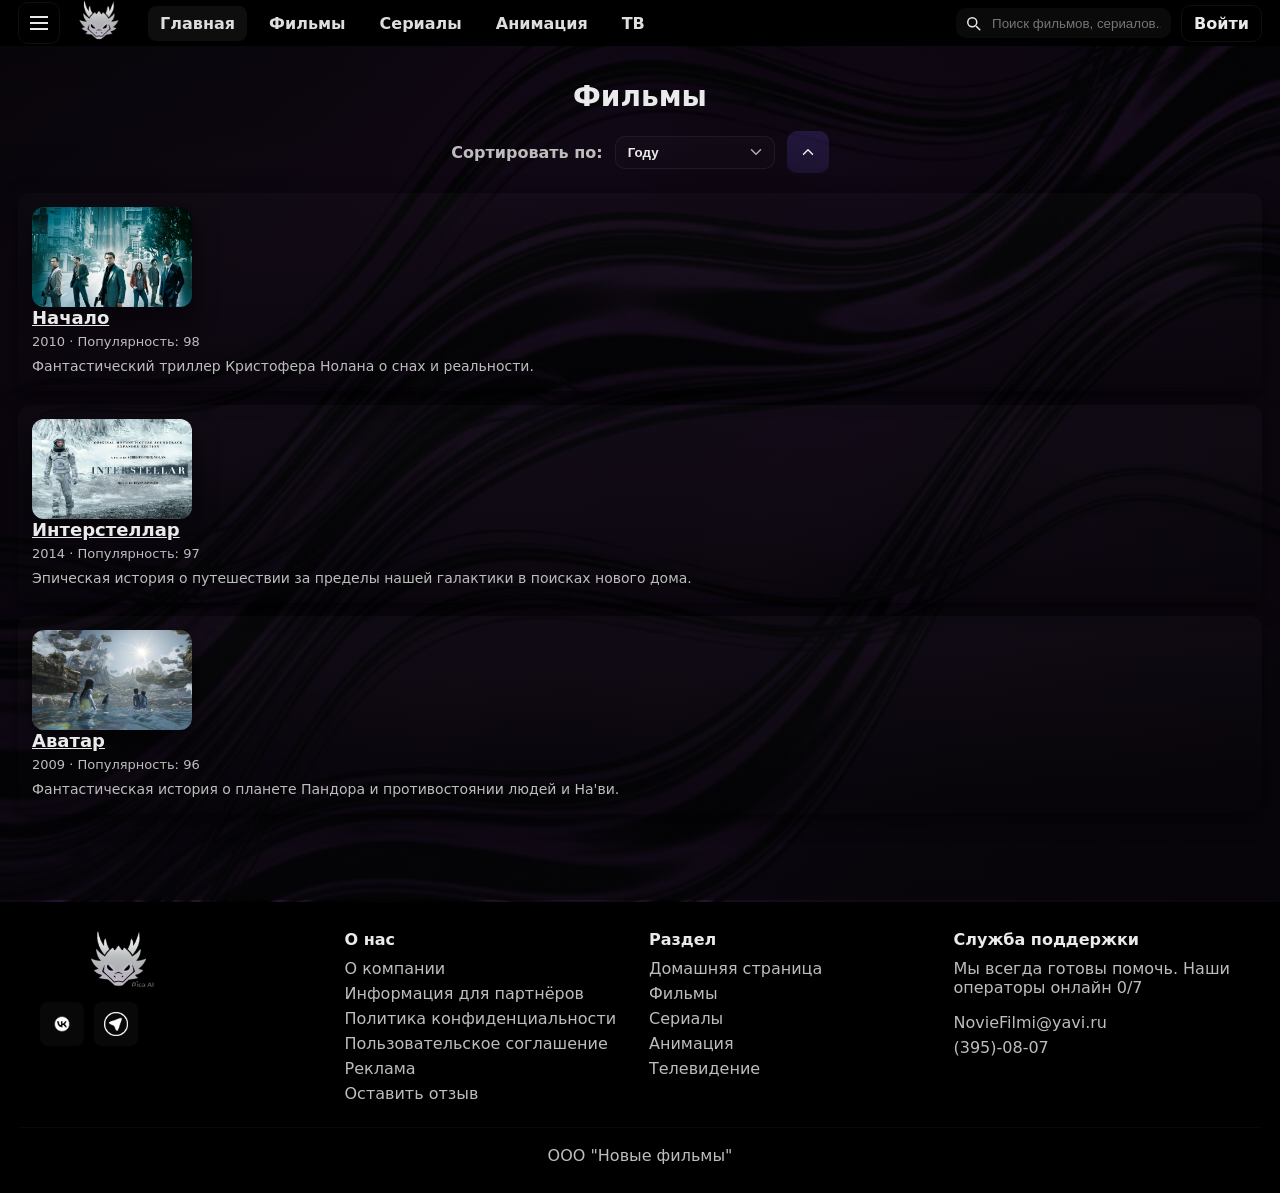
<file: movies.html>
<!doctype html>
<html lang="ru">
<head>
    <meta charset="utf-8" />
    <meta name="viewport" content="width=device-width,initial-scale=1" />
    <title>Новые фильмы — Фильмы</title>
    <link rel="stylesheet" href="style.css">
</head>
<body>
    <div class="page-overlay">

        <!-- HEADER -->
        <header>
            <div class="hamburger" id="hamburger" aria-label="Меню" role="button" tabindex="0"><div class="bar"></div></div>

            <div class="logo-placeholder" aria-hidden="true">
                <a href="index.html"><img src="img/logo.png" alt="Логотип" style="height:42px;object-fit:contain"></a>
            </div>

            <nav class="nav-cats" aria-label="Главная навигация">
                <a href="index.html" class="active">Главная</a>
                <a href="movies.html">Фильмы</a>
                <a href="serials.html">Сериалы</a>
                <a href="animation.html">Анимация</a>
                <a href="tv.html">ТВ</a>
            </nav>

            <div class="header-actions">
                <!-- Поиск: отправляет на search.html?q=... -->
                <form id="searchForm" class="search" action="search.html" method="get" role="search" aria-label="Поиск">
                    <svg width="18" height="18" viewBox="0 0 24 24" fill="none" aria-hidden><path d="M21 21l-4.35-4.35" stroke="currentColor" stroke-width="2" stroke-linecap="round" stroke-linejoin="round"></path><circle cx="11" cy="11" r="6" stroke="currentColor" stroke-width="2"></circle></svg>
                    <input name="q" id="searchInput" type="text" placeholder="Поиск фильмов, сериалов..." aria-label="Поиск">
                </form>

                <!-- Войти — перенаправление на страницу авторизации (auth.html) -->
                <!-- заменяем на единый контейнер -->
                <div id="authArea">
                    <a id="accountBtn" class="btn-login" href="auth.html">Войти</a>
                </div>

            </div>
        </header>

        <!-- SIDEBAR MENU -->
        <div class="sidebar" id="sidebar" aria-hidden="true">
            <h3>Меню</h3>
            <a href="index.html">Главная</a>
            <a href="movies.html">Фильмы</a>
            <a href="serials.html">Сериалы</a>
            <a href="animation.html">Анимация</a>
            <a href="tv.html">ТВ</a>
            <hr style="border-color:rgba(255,255,255,0.03)">
            <a href="#">Подписка</a>
            <a href="#">Мой список</a>
            <a href="#">Помощь</a>
        </div>
        <div class="overlay-click" id="overlay"></div>

        <!-- MAIN -->
        <main>
            <div class="page-title">Фильмы</div>

            <!-- SORT BAR -->
            <div class="sort-bar" role="toolbar" aria-label="Сортировка фильмов">
                <label for="sort">Сортировать по:</label>

                <div class="sort-select-wrapper">
                    <select id="sort" class="sort-select" aria-label="Критерий сортировки">
                        <option value="year">Году</option>
                        <option value="title">Названию</option>
                        <option value="popularity">Популярности</option>
                    </select>
                    <svg class="select-chev" viewBox="0 0 24 24" width="18" height="18" aria-hidden>
                        <path d="M6 9l6 6 6-6" stroke="currentColor" stroke-width="2" stroke-linecap="round" stroke-linejoin="round" fill="none" />
                    </svg>
                </div>

                <button id="sort-dir" class="sort-dir" title="Переключить направление сортировки" aria-pressed="false" aria-label="Переключить направление сортировки">
                    <svg viewBox="0 0 24 24" width="18" height="18" aria-hidden>
                        <path d="M6 15l6-6 6 6" stroke="currentColor" stroke-width="2" stroke-linecap="round" stroke-linejoin="round" fill="none"></path>
                    </svg>
                </button>
            </div>

            <!-- MOVIES LIST -->
            <div class="movies-list" id="movies-list">
                <!-- Пример фильма -->
                <a class="movie-card"
                   href="movies/inception.html"
                   aria-label="Страница фильма «Начало»"
                   data-year="2010" data-title="Начало" data-popularity="98">
                    <img class="poster" loading="lazy" src="img/poster-inception.jpg" alt="Начало — постер" width="320" height="180">
                    <div class="movie-info">
                        <h2>Начало</h2>
                        <div class="movie-meta">2010 · Популярность: 98</div>
                        <p>Фантастический триллер Кристофера Нолана о снах и реальности.</p>
                    </div>
                </a>

                <a class="movie-card"
                   href="movies/interstellar.html"
                   aria-label="Страница фильма «Интерстеллар»"
                   data-year="2014" data-title="Интерстеллар" data-popularity="97">
                    <img class="poster" loading="lazy" src="img/poster-interstellar.jpg" alt="Интерстеллар — постер" width="320" height="180">
                    <div class="movie-info">
                        <h2>Интерстеллар</h2>
                        <div class="movie-meta">2014 · Популярность: 97</div>
                        <p>Эпическая история о путешествии за пределы нашей галактики в поисках нового дома.</p>
                    </div>
                </a>

                <a class="movie-card"
                   href="movies/avatar.html"
                   aria-label="Страница фильма «Аватар»"
                   data-year="2009" data-title="Аватар" data-popularity="96">
                    <img class="poster" loading="lazy" src="img/poster-avatar.jpg" alt="Аватар — постер" width="320" height="180">
                    <div class="movie-info">
                        <h2>Аватар</h2>
                        <div class="movie-meta">2009 · Популярность: 96</div>
                        <p>Фантастическая история о планете Пандора и противостоянии людей и На'ви.</p>
                    </div>
                </a>
            </div>
        </main>

        <!-- FOOTER -->
        <footer>
            <div class="footer-inner">
                <div class="footer-col">
                    <a href="index.html" class="big-logo-link" title="Новые фильмы — на главную"><img src="img/logo1.png" alt="Новые фильмы" width="160" height="60"></a>
                    <div class="socials">
                        <a href="https://vk.com/sitanix" target="_blank" rel="noopener noreferrer"><img src="img/vk.png" alt="VK" width="40" height="40"></a>
                        <a href="https://t.me/sitanix" target="_blank" rel="noopener noreferrer"><img src="img/tg.png" alt="TG" width="40" height="40"></a>
                    </div>
                </div>

                <div class="footer-col">
                    <h4>О нас</h4>
                    <a href="about.html">О компании</a>
                    <a href="partners.html">Информация для партнёров</a>
                    <a href="privacy.html">Политика конфиденциальности</a>
                    <a href="terms.html">Пользовательское соглашение</a>
                    <a href="ads.html">Реклама</a>
                    <a href="feedback.html">Оставить отзыв</a>
                </div>

                <div class="footer-col">
                    <h4>Раздел</h4>
                    <a href="index.html">Домашняя страница</a>
                    <a href="movies.html">Фильмы</a>
                    <a href="serials.html">Сериалы</a>
                    <a href="animation.html">Анимация</a>
                    <a href="tv.html">Телевидение</a>
                </div>

                <div class="footer-col">
                    <h4>Служба поддержки</h4>
                    <p style="color:var(--muted);margin-top:0;">Мы всегда готовы помочь. Наши операторы онлайн 0/7</p>
                    <a href="mailto:NovieFilmi@yavi.ru">NovieFilmi@yavi.ru</a>
                    <a href="tel:+73950807">(395)-08-07</a>
                </div>
            </div>

            <div class="copy">ООО "Новые фильмы"</div>
        </footer>
    </div> <!-- .page-overlay -->

    <script>
        // SIDEBAR
        const hamburger = document.getElementById('hamburger');
        const sidebar = document.getElementById('sidebar');
        const overlay = document.getElementById('overlay');
        function openMenu() { sidebar.classList.add('open'); overlay.classList.add('show'); sidebar.setAttribute('aria-hidden', 'false') }
        function closeMenu() { sidebar.classList.remove('open'); overlay.classList.remove('show'); sidebar.setAttribute('aria-hidden', 'true') }
        hamburger.addEventListener('click', () => { if (sidebar.classList.contains('open')) closeMenu(); else openMenu(); });
        overlay.addEventListener('click', closeMenu);

        // SORT
        const sortSelect = document.getElementById('sort');
        const sortDirBtn = document.getElementById('sort-dir');
        const moviesList = document.getElementById('movies-list');
        let direction = 'asc';

        function updateSortUI() {
            if (direction === 'desc') sortDirBtn.classList.add('desc'); else sortDirBtn.classList.remove('desc');
            sortDirBtn.setAttribute('aria-pressed', direction === 'desc');
        }
        updateSortUI();

        function valueFor(card, criterion) {
            if (criterion === 'year') return parseInt(card.dataset.year || 0, 10);
            if (criterion === 'popularity') return parseInt(card.dataset.popularity || 0, 10);
            return (card.dataset.title || '').toString().toLowerCase();
        }

        function animateReorder(container, newOrder) {
            const firstRects = new Map();
            Array.from(container.children).forEach(el => firstRects.set(el, el.getBoundingClientRect()));
            newOrder.forEach(el => container.appendChild(el));
            const lastRects = new Map();
            newOrder.forEach(el => lastRects.set(el, el.getBoundingClientRect()));
            newOrder.forEach(el => {
                const first = firstRects.get(el);
                const last = lastRects.get(el);
                const dx = first.left - last.left;
                const dy = first.top - last.top;
                if (dx || dy) {
                    el.style.transition = 'none';
                    el.style.transform = `translate(${dx}px, ${dy}px)`;
                    el.getBoundingClientRect();
                    el.style.transition = `transform 450ms cubic-bezier(.2,.8,.2,1)`;
                    el.style.transform = '';
                    el.addEventListener('transitionend', () => {
                        el.style.transition = '';
                        el.style.transform = '';
                    }, { once: true });
                }
            });
        }

        function sortMovies() {
            const criterion = sortSelect.value;
            const cards = Array.from(moviesList.querySelectorAll('.movie-card'));
            const sorted = cards.slice().sort((a, b) => {
                const va = valueFor(a, criterion);
                const vb = valueFor(b, criterion);
                if (typeof va === 'number' && typeof vb === 'number') return direction === 'asc' ? va - vb : vb - va;
                return direction === 'asc' ? va.localeCompare(vb, 'ru') : vb.localeCompare(va, 'ru');
            });
            animateReorder(moviesList, sorted);
        }

        sortSelect.addEventListener('change', sortMovies);
        sortDirBtn.addEventListener('click', () => {
            direction = (direction === 'asc') ? 'desc' : 'asc';
            updateSortUI();
            sortMovies();
        });

        document.addEventListener('DOMContentLoaded', () => updateSortUI());
        sortDirBtn.addEventListener('keydown', (e) => {
            if (e.key === 'Enter' || e.key === ' ') {
                e.preventDefault();
                sortDirBtn.click();
            }
        });
    </script>
</body>
</html>
</file>
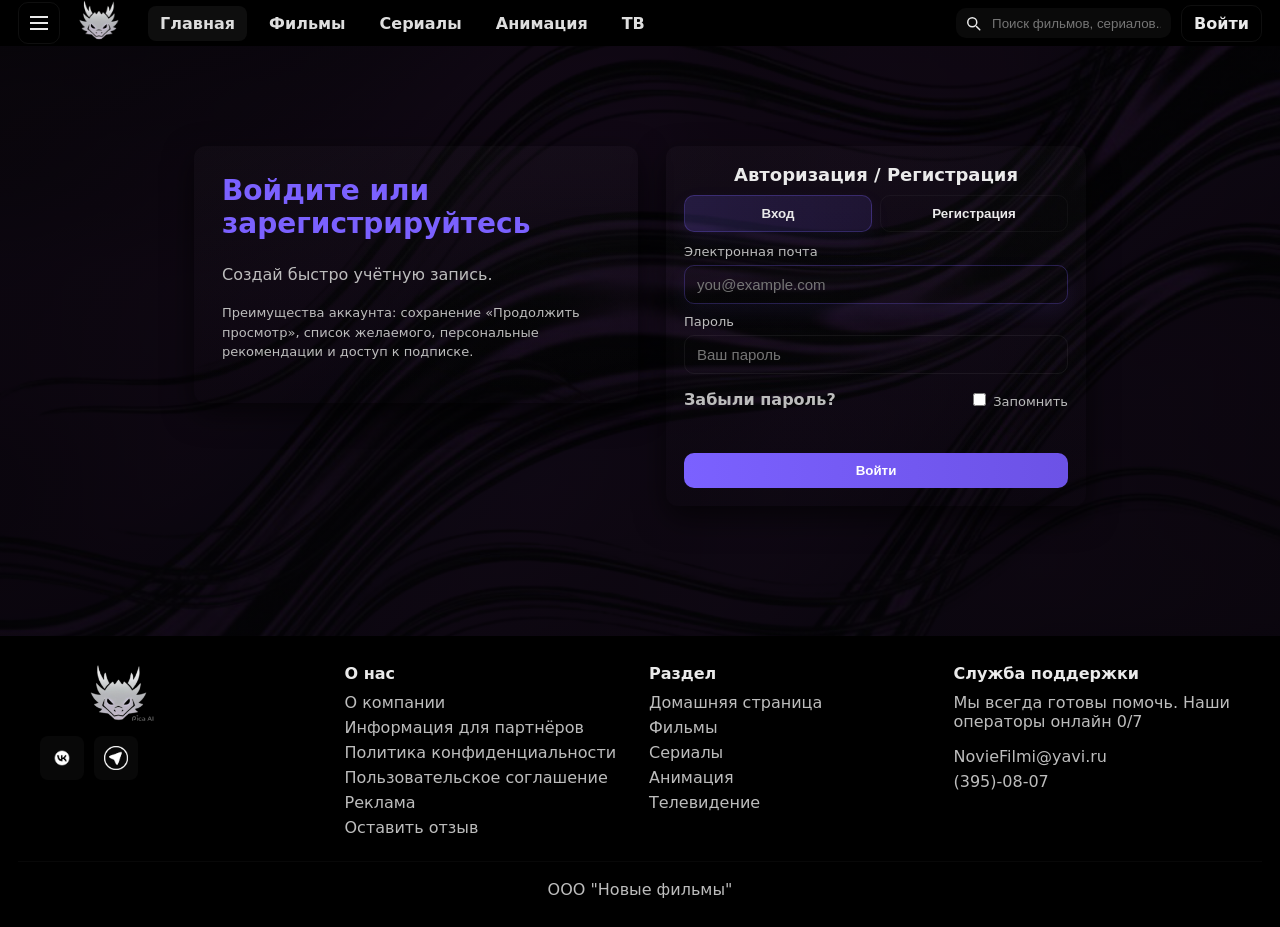
<file: profile.html>
<!doctype html>
<html lang="ru">
<head>
  <meta charset="utf-8" />
  <meta name="viewport" content="width=device-width,initial-scale=1" />
  <title>Профиль — Новые фильмы</title>
  <link rel="stylesheet" href="style.css">
  <style>
    .profile-wrap{ max-width:900px;margin:36px auto;padding:18px; display:grid; grid-template-columns:220px 1fr; gap:20px; }
    .profile-card{ background:linear-gradient(180deg, rgba(255,255,255,0.02), rgba(0,0,0,0.05)); padding:16px;border-radius:12px; }
    .avatar-large{ width:160px;height:160px;border-radius:14px;object-fit:cover;display:block;margin:0 auto 12px; }
    .field{ display:flex; flex-direction:column; gap:6px;margin-bottom:10px; }
    .field input[type="text"], .field input[type="password"]{ padding:10px;border-radius:10px;border:1px solid rgba(255,255,255,0.06); background:transparent;color:var(--text-light) }
    .btn{ padding:10px 12px;border-radius:10px;border:0;background:linear-gradient(90deg,var(--accent),#6c52e6);color:#fff;font-weight:700;cursor:pointer }
    .small-muted{ color:var(--muted); font-size:13px }
    .danger{ color:#ff6b6b }
    @media (max-width:760px){ .profile-wrap{ grid-template-columns:1fr; } .avatar-large{ margin:auto; } }
  </style>
</head>
<body>
  <div class="page-overlay">
    <!-- header (тот же) -->
    <header>
      <div class="hamburger" id="hamburger" aria-label="Меню" role="button" tabindex="0"><div class="bar"></div></div>
      <div class="logo-placeholder" aria-hidden="true"><a href="index.html"><img src="img/logo.png" alt="Логотип" style="height:42px;object-fit:contain"></a></div>
      <nav class="nav-cats" aria-label="Главная навигация">
        <a href="index.html">Главная</a>
        <a href="movies.html">Фильмы</a>
        <a href="serials.html">Сериалы</a>
        <a href="animation.html">Анимация</a>
        <a href="tv.html">ТВ</a>
      </nav>
      <div class="header-actions">
        <form id="searchFormProfile" class="search" action="search.html" method="get" role="search">
          <svg width="18" height="18" viewBox="0 0 24 24" fill="none" aria-hidden><path d="M21 21l-4.35-4.35" stroke="currentColor" stroke-width="2" stroke-linecap="round" stroke-linejoin="round"></path><circle cx="11" cy="11" r="6" stroke="currentColor" stroke-width="2"></circle></svg>
          <input name="q" id="searchInputProfile" type="text" placeholder="Поиск" aria-label="Поиск">
        </form>
        <div id="authArea"><a id="accountBtn" class="btn-login" href="auth.html">Войти</a></div>
      </div>
    </header>

    <!-- sidebar -->
    <div class="sidebar" id="sidebar" aria-hidden="true"><h3>Меню</h3><!-- ... --></div>
    <div class="overlay-click" id="overlay"></div>

    <main>
      <div class="profile-wrap">
        <div class="profile-card" id="leftCard">
          <img id="avatarPreview" class="avatar-large" src="img/avatar-default.png" alt="Аватар">
          <div style="text-align:center">
            <strong id="profileNick">—</strong>
            <div class="small-muted" id="profileEmail">—</div>
          </div>
          <hr style="border-color:rgba(255,255,255,0.03);margin:12px 0">
          <div style="display:flex;flex-direction:column;gap:8px">
            <label class="small-muted">Загрузить аватар</label>
            <input id="avatarFile" type="file" accept="image/*">
            <button id="removeAvatar" class="btn" style="background:#333;border:1px solid rgba(255,255,255,0.04)">Удалить аватар</button>
            <button id="logoutBtn2" class="btn" style="background:#222;border:1px solid rgba(255,255,255,0.04);margin-top:8px">Выйти</button>
          </div>
        </div>

        <div>
          <div class="profile-card">
            <h3>Основная информация</h3>
            <div class="field">
              <label>Эл. почта (нельзя изменить)</label>
              <input id="emailField" type="text" readonly>
            </div>
            <div class="field">
              <label>Никнейм</label>
              <input id="nickField" type="text" placeholder="Как вас называть?">
            </div>
            <div style="display:flex;gap:8px">
              <button id="saveProfile" class="btn">Сохранить</button>
              <div id="saveMsg" class="small-muted" style="align-self:center"></div>
            </div>
          </div>

          <div class="profile-card" style="margin-top:14px">
            <h3>Смена пароля</h3>
            <div class="field">
              <label>Текущий пароль</label>
              <input id="curPass" type="password">
            </div>
            <div class="field">
              <label>Новый пароль</label>
              <input id="newPass" type="password">
            </div>
            <div class="field">
              <label>Повторите новый пароль</label>
              <input id="newPass2" type="password">
            </div>
            <div style="display:flex;gap:8px">
              <button id="changePassBtn" class="btn">Сменить пароль</button>
              <div id="passMsg" class="small-muted" style="align-self:center"></div>
            </div>
          </div>

        </div>

      </div>
    </main>

    <!-- footer -->
    <footer><!-- ... как на главной --></footer>
  </div>

  <script src="main.js"></script>
  <script>
    (function(){
      'use strict';
      // API из main.js: window._NF { getUserByEmail, saveUser, hashPassword, getCurrentEmail, initAuthUI }
      const api = window._NF;
      if(!api){ console.error('Требуется main.js с функциями профиля'); }

      const emailSpan = document.getElementById('emailField');
      const nickField = document.getElementById('nickField');
      const profileNick = document.getElementById('profileNick');
      const profileEmail = document.getElementById('profileEmail');
      const avatarPreview = document.getElementById('avatarPreview');
      const avatarFile = document.getElementById('avatarFile');
      const removeAvatar = document.getElementById('removeAvatar');
      const saveProfile = document.getElementById('saveProfile');
      const saveMsg = document.getElementById('saveMsg');
      const logoutBtn2 = document.getElementById('logoutBtn2');

      const curPass = document.getElementById('curPass');
      const newPass = document.getElementById('newPass');
      const newPass2 = document.getElementById('newPass2');
      const changePassBtn = document.getElementById('changePassBtn');
      const passMsg = document.getElementById('passMsg');

      const email = api.getCurrentEmail();
      if(!email){ location.href = 'auth.html'; return; }

      let user = api.getUserByEmail(email);
      if(!user){ location.href = 'auth.html'; return; }

      // заполнить форму
      emailSpan.value = user.email;
      nickField.value = user.nickname || '';
      profileNick.textContent = user.nickname || user.email;
      profileEmail.textContent = user.email;
      avatarPreview.src = user.avatar || 'img/avatar-default.png';

      // аватарка: загрузка -> преобразование в dataURL
      avatarFile.addEventListener('change', function(){
        const f = avatarFile.files && avatarFile.files[0];
        if(!f) return;
        if(!f.type.startsWith('image/')) { alert('Выберите изображение.'); return; }
        const reader = new FileReader();
        reader.onload = function(ev){
          avatarPreview.src = ev.target.result;
          user.avatar = ev.target.result;
          api.saveUser(user);
          api.initAuthUI(); // обновить аватар в шапке
          saveMsg.textContent = 'Аватар сохранён';
          setTimeout(()=> saveMsg.textContent = '', 2000);
        };
        reader.readAsDataURL(f);
      });

      removeAvatar.addEventListener('click', function(){
        delete user.avatar;
        api.saveUser(user);
        avatarPreview.src = 'img/avatar-default.png';
        api.initAuthUI();
        saveMsg.textContent = 'Аватар удалён';
        setTimeout(()=> saveMsg.textContent = '', 1500);
      });

      saveProfile.addEventListener('click', function(){
        user.nickname = nickField.value.trim();
        api.saveUser(user);
        profileNick.textContent = user.nickname || user.email;
        saveMsg.textContent = 'Сохранено';
        api.initAuthUI();
        setTimeout(()=> saveMsg.textContent = '', 1500);
      });

      changePassBtn.addEventListener('click', async function(){
        passMsg.textContent = '';
        const cur = curPass.value || '';
        const np = newPass.value || '';
        const np2 = newPass2.value || '';
        if(!cur || !np || !np2){ passMsg.textContent = 'Заполните все поля'; return; }
        if(np.length < 8){ passMsg.textContent = 'Новый пароль должен быть ≥8 символов'; return; }
        if(np !== np2){ passMsg.textContent = 'Новые пароли не совпадают'; return; }

        const curHash = await api.hashPassword(cur);
        if(curHash !== user.passwordHash){ passMsg.textContent = 'Текущий пароль неверный'; return; }

        const newHash = await api.hashPassword(np);
        user.passwordHash = newHash;
        api.saveUser(user);
        passMsg.textContent = 'Пароль изменён';
        curPass.value = newPass.value = newPass2.value = '';
        setTimeout(()=> passMsg.textContent = '', 2000);
      });

      logoutBtn2.addEventListener('click', function(){
        localStorage.removeItem('currentUser');
        api.initAuthUI();
        location.href = 'index.html';
      });

      // также обновим header auth area (если main.js ещё не сделал)
      api.initAuthUI();

    })();
  </script>
</body>
</html>
</file>
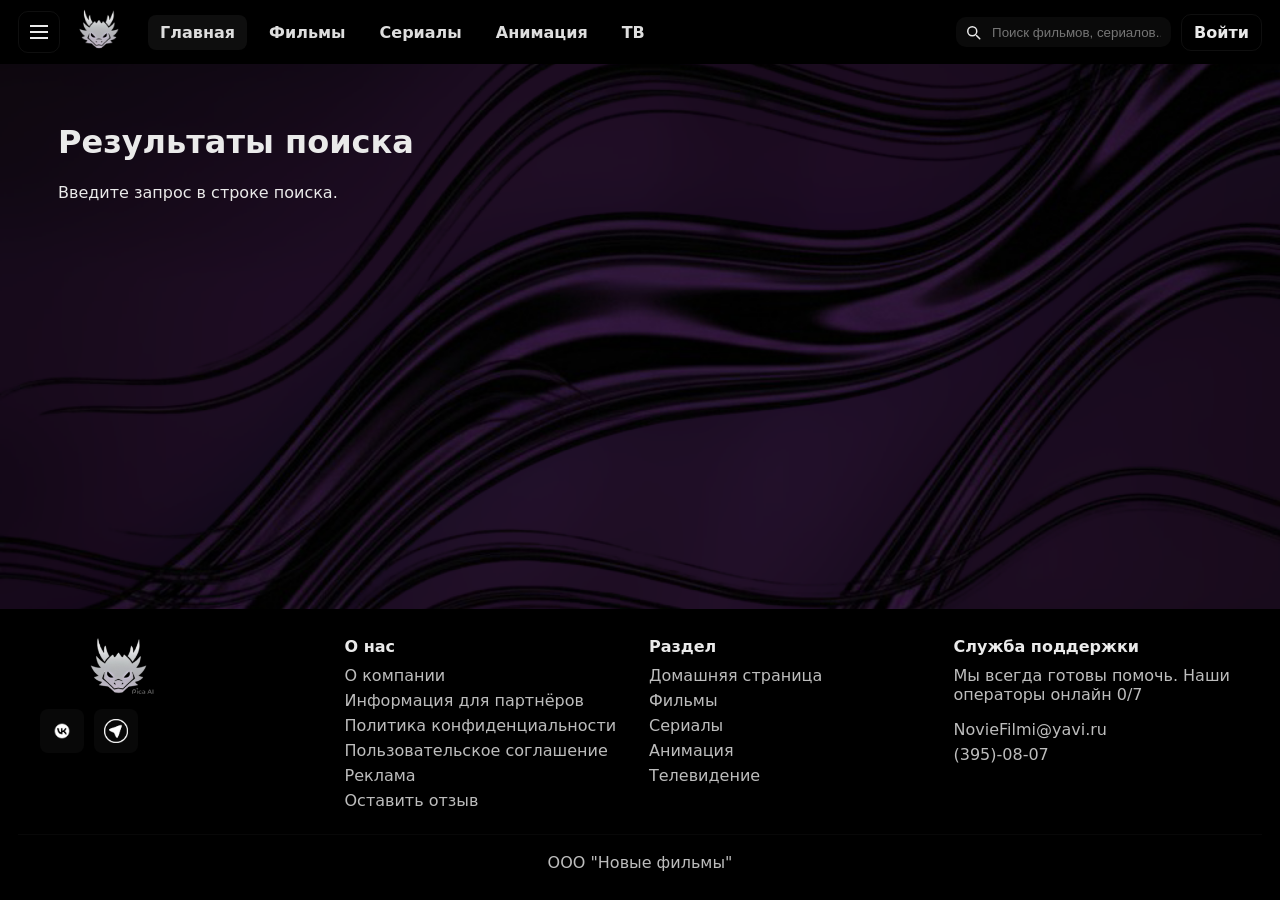
<file: search.html>
<!doctype html>
<html lang="ru">
<head>
  <meta charset="utf-8" />
  <meta name="viewport" content="width=device-width,initial-scale=1" />
  <title>Поиск — Новые фильмы</title>
  <link rel="stylesheet" href="style.css">
</head>
<body>
    <!-- можно повторно вставить header/footer или включить через шаблон -->
    <header>
        <div class="hamburger" id="hamburger" aria-label="Меню" role="button" tabindex="0"><div class="bar"></div></div>

        <div class="logo-placeholder" aria-hidden="true">
            <a href="index.html"><img src="img/logo.png" alt="Логотип" style="height:42px;object-fit:contain"></a>
        </div>

        <nav class="nav-cats" aria-label="Главная навигация">
            <a href="index.html" class="active">Главная</a>
            <a href="movies.html">Фильмы</a>
            <a href="serials.html">Сериалы</a>
            <a href="animation.html">Анимация</a>
            <a href="tv.html">ТВ</a>
        </nav>

        <div class="header-actions">
            <!-- Поиск: отправляет на search.html?q=... -->
            <form id="searchForm" class="search" action="search.html" method="get" role="search" aria-label="Поиск">
                <svg width="18" height="18" viewBox="0 0 24 24" fill="none" aria-hidden><path d="M21 21l-4.35-4.35" stroke="currentColor" stroke-width="2" stroke-linecap="round" stroke-linejoin="round"></path><circle cx="11" cy="11" r="6" stroke="currentColor" stroke-width="2"></circle></svg>
                <input name="q" id="searchInput" type="text" placeholder="Поиск фильмов, сериалов..." aria-label="Поиск">
            </form>

            <!-- Войти — перенаправление на страницу авторизации (auth.html) -->
            <!-- заменяем на единый контейнер -->
            <div id="authArea">
                <a id="accountBtn" class="btn-login" href="auth.html">Войти</a>
            </div>

        </div>
    </header>

    <main style="max-width:1200px;margin:20px auto;padding:18px;">
        <h1>Результаты поиска</h1>
        <div id="results"></div>
    </main>

    <footer>
        <div class="footer-inner">
            <div class="footer-col">
                <a href="index.html" class="big-logo-link" title="Новые фильмы — на главную"><img src="img/logo1.png" alt="Новые фильмы" width="160" height="60"></a>
                <div class="socials">
                    <a href="https://vk.com/sitanix" target="_blank" rel="noopener noreferrer"><img src="img/vk.png" alt="VK" width="40" height="40"></a>
                    <a href="https://t.me/sitanix" target="_blank" rel="noopener noreferrer"><img src="img/tg.png" alt="TG" width="40" height="40"></a>
                </div>
            </div>

            <div class="footer-col">
                <h4>О нас</h4>
                <a href="about.html">О компании</a>
                <a href="partners.html">Информация для партнёров</a>
                <a href="privacy.html">Политика конфиденциальности</a>
                <a href="terms.html">Пользовательское соглашение</a>
                <a href="ads.html">Реклама</a>
                <a href="feedback.html">Оставить отзыв</a>
            </div>

            <div class="footer-col">
                <h4>Раздел</h4>
                <a href="index.html">Домашняя страница</a>
                <a href="movies.html">Фильмы</a>
                <a href="serials.html">Сериалы</a>
                <a href="animation.html">Анимация</a>
                <a href="tv.html">Телевидение</a>
            </div>

            <div class="footer-col">
                <h4>Служба поддержки</h4>
                <p style="color:var(--muted);margin-top:0;">Мы всегда готовы помочь. Наши операторы онлайн 0/7</p>
                <a href="mailto:NovieFilmi@yavi.ru">NovieFilmi@yavi.ru</a>
                <a href="tel:+73950807">(395)-08-07</a>
            </div>
        </div>

        <div class="copy">ООО "Новые фильмы"</div>
    </footer>

    <script src="main.js"></script>
    <script>
        // извлекаем q
        function qParam() {
            const u = new URL(location.href);
            return u.searchParams.get('q') || '';
        }
        function renderResults(q) {
            const out = document.getElementById('results');
            out.innerHTML = '';
            if (!q) { out.innerHTML = '<p>Введите запрос в строке поиска.</p>'; return; }
            const s = q.trim().toLowerCase();
            // простая фильтрация по title/type/description
            const matches = (window.DATA || []).filter(item => {
                return item.title.toLowerCase().includes(s) ||
                    (item.description || '').toLowerCase().includes(s) ||
                    (item.type || '').toLowerCase() === s;
            });
            if (matches.length === 0) {
                out.innerHTML = `<p>По запросу «${q}» ничего не найдено.</p>`;
                return;
            }
            const grid = document.createElement('div');
            grid.style.display = 'grid';
            grid.style.gridTemplateColumns = 'repeat(auto-fit,minmax(220px,1fr))';
            grid.style.gap = '12px';
            matches.forEach(m => {
                const a = document.createElement('a'); a.href = m.url; a.className = 'movie-card';
                a.style.textDecoration = 'none';
                a.innerHTML = `
                  <img class="poster" src="${m.poster}" alt="${m.title}" loading="lazy" width="320" height="180">
                  <div class="movie-info"><h2>${m.title}</h2><div class="movie-meta">${m.year} · ${m.type}</div><p>${m.description || ''}</p></div>
                `;
                grid.appendChild(a);
            });
            out.appendChild(grid);
        }

        document.addEventListener('DOMContentLoaded', () => {
            renderResults(qParam());
        });
    </script>
</body>
</html>
</file>
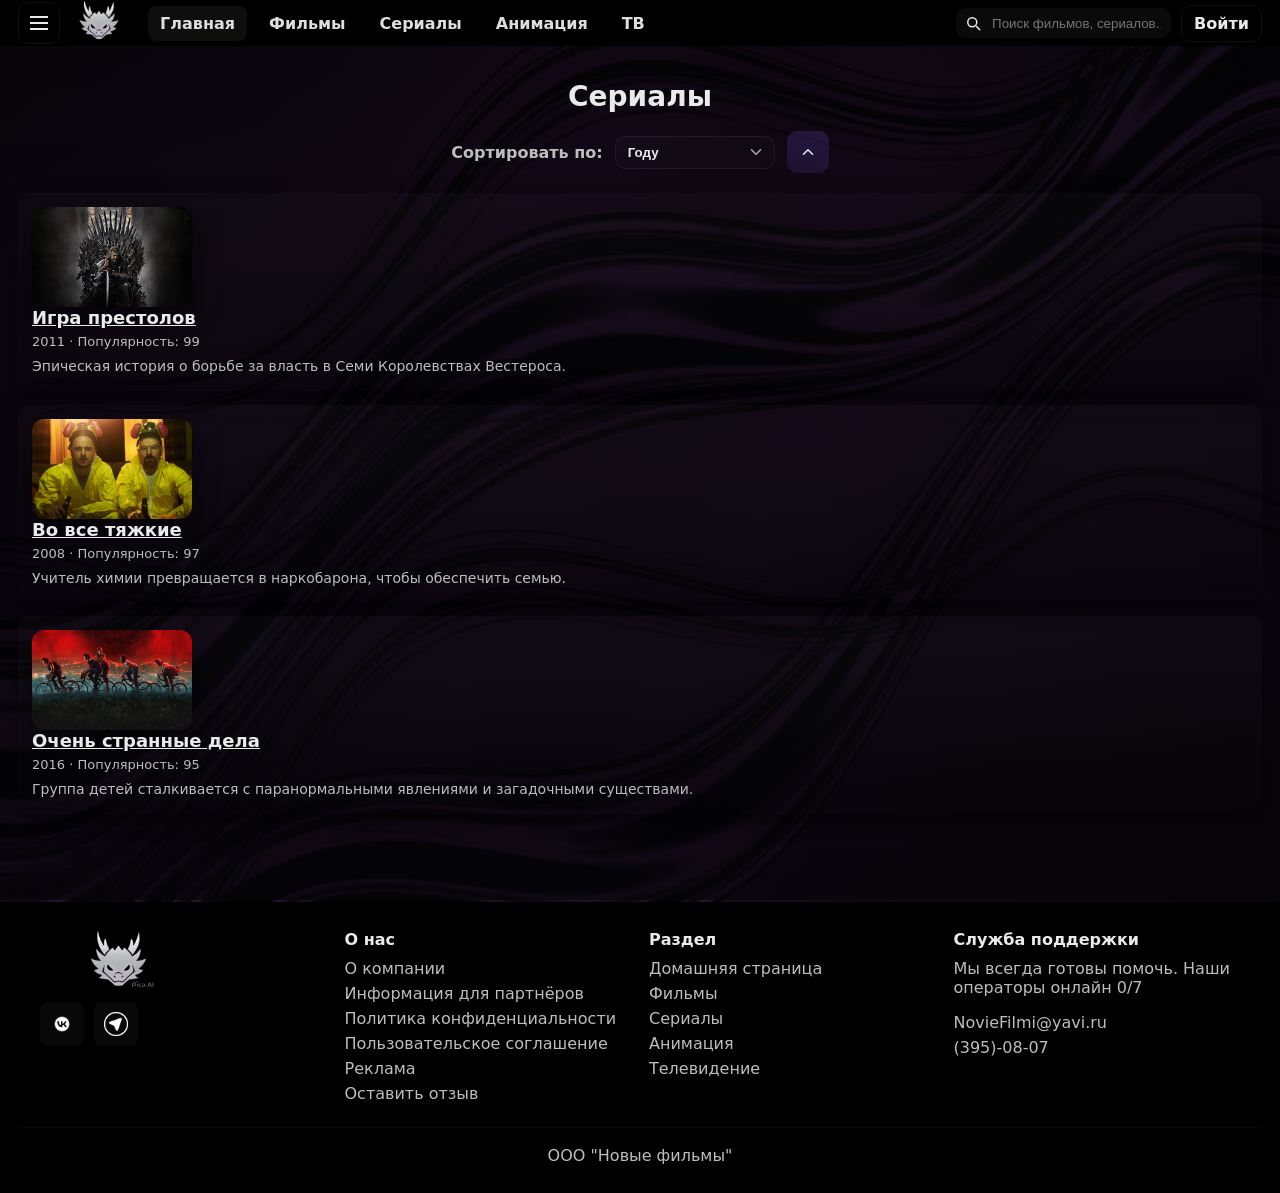
<file: serials.html>
<!doctype html>
<html lang="ru">
<head>
    <meta charset="utf-8" />
    <meta name="viewport" content="width=device-width,initial-scale=1" />
    <title>Новые фильмы — Сериалы</title>
    <link rel="stylesheet" href="style.css">
</head>
<body>
    <div class="page-overlay">

        <!-- HEADER -->
        <header>
            <div class="hamburger" id="hamburger" aria-label="Меню" role="button" tabindex="0"><div class="bar"></div></div>

            <div class="logo-placeholder" aria-hidden="true">
                <a href="index.html"><img src="img/logo.png" alt="Логотип" style="height:42px;object-fit:contain"></a>
            </div>

            <nav class="nav-cats" aria-label="Главная навигация">
                <a href="index.html" class="active">Главная</a>
                <a href="movies.html">Фильмы</a>
                <a href="serials.html">Сериалы</a>
                <a href="animation.html">Анимация</a>
                <a href="tv.html">ТВ</a>
            </nav>

            <div class="header-actions">
                <!-- Поиск: отправляет на search.html?q=... -->
                <form id="searchForm" class="search" action="search.html" method="get" role="search" aria-label="Поиск">
                    <svg width="18" height="18" viewBox="0 0 24 24" fill="none" aria-hidden><path d="M21 21l-4.35-4.35" stroke="currentColor" stroke-width="2" stroke-linecap="round" stroke-linejoin="round"></path><circle cx="11" cy="11" r="6" stroke="currentColor" stroke-width="2"></circle></svg>
                    <input name="q" id="searchInput" type="text" placeholder="Поиск фильмов, сериалов..." aria-label="Поиск">
                </form>

                <!-- Войти — перенаправление на страницу авторизации (auth.html) -->
                <!-- заменяем на единый контейнер -->
                <div id="authArea">
                    <a id="accountBtn" class="btn-login" href="auth.html">Войти</a>
                </div>

            </div>
        </header>

        <!-- SIDEBAR MENU -->
        <div class="sidebar" id="sidebar" aria-hidden="true">
            <h3>Меню</h3>
            <a href="index.html">Главная</a>
            <a href="movies.html">Фильмы</a>
            <a href="serials.html">Сериалы</a>
            <a href="animation.html">Анимация</a>
            <a href="tv.html">ТВ</a>
            <hr style="border-color:rgba(255,255,255,0.03)">
            <a href="#">Подписка</a>
            <a href="#">Мой список</a>
            <a href="#">Помощь</a>
        </div>
        <div class="overlay-click" id="overlay"></div>

        <!-- MAIN -->
        <main>
            <div class="page-title">Сериалы</div>

            <!-- SORT BAR -->
            <div class="sort-bar" role="toolbar" aria-label="Сортировка сериалов">
                <label for="sort">Сортировать по:</label>

                <div class="sort-select-wrapper">
                    <select id="sort" class="sort-select" aria-label="Критерий сортировки">
                        <option value="year">Году</option>
                        <option value="title">Названию</option>
                        <option value="popularity">Популярности</option>
                    </select>
                    <svg class="select-chev" viewBox="0 0 24 24" width="18" height="18" aria-hidden>
                        <path d="M6 9l6 6 6-6" stroke="currentColor" stroke-width="2" stroke-linecap="round" stroke-linejoin="round" fill="none" />
                    </svg>
                </div>

                <button id="sort-dir" class="sort-dir" title="Переключить направление сортировки" aria-pressed="false" aria-label="Переключить направление сортировки">
                    <svg viewBox="0 0 24 24" width="18" height="18" aria-hidden>
                        <path d="M6 15l6-6 6 6" stroke="currentColor" stroke-width="2" stroke-linecap="round" stroke-linejoin="round" fill="none"></path>
                    </svg>
                </button>
            </div>

            <!-- SERIES LIST -->
            <div class="movies-list" id="movies-list">
                <!-- Игра престолов -->
                <a class="movie-card"
                   href="serials/game-of-thrones.html"
                   aria-label="Страница сериала «Игра престолов»">
                    <img class="poster" loading="lazy" src="img/poster-got.jpg" alt="Игра престолов — постер" width="320" height="180">
                    <div class="movie-info">
                        <h2>Игра престолов</h2>
                        <div class="movie-meta">2011 · Популярность: 99</div>
                        <p>Эпическая история о борьбе за власть в Семи Королевствах Вестероса.</p>
                    </div>
                </a>

                <!-- Во все тяжкие -->
                <a class="movie-card"
                   href="serials/breaking-bad.html"
                   aria-label="Страница сериала «Во все тяжкие»">
                    <img class="poster" loading="lazy" src="img/poster-breakingbad.jpg" alt="Во все тяжкие — постер" width="320" height="180">
                    <div class="movie-info">
                        <h2>Во все тяжкие</h2>
                        <div class="movie-meta">2008 · Популярность: 97</div>
                        <p>Учитель химии превращается в наркобарона, чтобы обеспечить семью.</p>
                    </div>
                </a>

                <!-- Очень странные дела -->
                <a class="movie-card"
                   href="serials/stranger-things.html"
                   aria-label="Страница сериала «Очень странные дела»">
                    <img class="poster" loading="lazy" src="img/poster-strangerthings.jpg" alt="Очень странные дела — постер" width="320" height="180">
                    <div class="movie-info">
                        <h2>Очень странные дела</h2>
                        <div class="movie-meta">2016 · Популярность: 95</div>
                        <p>Группа детей сталкивается с паранормальными явлениями и загадочными существами.</p>
                    </div>
                </a>
            </div>
        </main>

        <!-- FOOTER -->
        <footer>
            <div class="footer-inner">
                <div class="footer-col">
                    <a href="index.html" class="big-logo-link" title="Новые фильмы — на главную"><img src="img/logo1.png" alt="Новые фильмы" width="160" height="60"></a>
                    <div class="socials">
                        <a href="https://vk.com/sitanix" target="_blank" rel="noopener noreferrer"><img src="img/vk.png" alt="VK" width="40" height="40"></a>
                        <a href="https://t.me/sitanix" target="_blank" rel="noopener noreferrer"><img src="img/tg.png" alt="TG" width="40" height="40"></a>
                    </div>
                </div>

                <div class="footer-col">
                    <h4>О нас</h4>
                    <a href="about.html">О компании</a>
                    <a href="partners.html">Информация для партнёров</a>
                    <a href="privacy.html">Политика конфиденциальности</a>
                    <a href="terms.html">Пользовательское соглашение</a>
                    <a href="ads.html">Реклама</a>
                    <a href="feedback.html">Оставить отзыв</a>
                </div>

                <div class="footer-col">
                    <h4>Раздел</h4>
                    <a href="index.html">Домашняя страница</a>
                    <a href="movies.html">Фильмы</a>
                    <a href="serials.html">Сериалы</a>
                    <a href="animation.html">Анимация</a>
                    <a href="tv.html">Телевидение</a>
                </div>

                <div class="footer-col">
                    <h4>Служба поддержки</h4>
                    <p style="color:var(--muted);margin-top:0;">Мы всегда готовы помочь. Наши операторы онлайн 0/7</p>
                    <a href="mailto:NovieFilmi@yavi.ru">NovieFilmi@yavi.ru</a>
                    <a href="tel:+73950807">(395)-08-07</a>
                </div>
            </div>

            <div class="copy">ООО "Новые фильмы"</div>
        </footer>
    </div> <!-- .page-overlay -->

    <script>
        const hamburger = document.getElementById('hamburger');
        const sidebar = document.getElementById('sidebar');
        const overlay = document.getElementById('overlay');
        function openMenu() { sidebar.classList.add('open'); overlay.classList.add('show'); sidebar.setAttribute('aria-hidden', 'false') }
        function closeMenu() { sidebar.classList.remove('open'); overlay.classList.remove('show'); sidebar.setAttribute('aria-hidden', 'true') }
        hamburger.addEventListener('click', () => { if (sidebar.classList.contains('open')) closeMenu(); else openMenu(); });
        overlay.addEventListener('click', closeMenu);

        const sortSelect = document.getElementById('sort');
        const sortDirBtn = document.getElementById('sort-dir');
        const moviesList = document.getElementById('movies-list');

        let direction = 'asc';
        function updateSortUI() {
            if (direction === 'desc') sortDirBtn.classList.add('desc'); else sortDirBtn.classList.remove('desc');
            sortDirBtn.setAttribute('aria-pressed', direction === 'desc');
        }
        updateSortUI();

        function valueFor(card, criterion) {
            if (criterion === 'year') return parseInt(card.dataset.year || 0, 10);
            if (criterion === 'popularity') return parseInt(card.dataset.popularity || 0, 10);
            return (card.dataset.title || '').toString().toLowerCase();
        }

        function animateReorder(container, newOrder) {
            const firstRects = new Map();
            const children = Array.from(container.children);
            children.forEach(el => firstRects.set(el, el.getBoundingClientRect()));
            newOrder.forEach(el => container.appendChild(el));
            const lastRects = new Map();
            newOrder.forEach(el => lastRects.set(el, el.getBoundingClientRect()));
            newOrder.forEach(el => {
                const first = firstRects.get(el);
                const last = lastRects.get(el);
                const dx = first.left - last.left;
                const dy = first.top - last.top;
                if (dx || dy) {
                    el.style.transition = 'none';
                    el.style.transform = `translate(${dx}px, ${dy}px)`;
                    el.getBoundingClientRect();
                    el.style.transition = `transform ${getComputedStyle(document.documentElement).getPropertyValue('--transition-medium') || '450ms'} cubic-bezier(.2,.8,.2,1)`;
                    el.style.transform = '';
                    const clear = () => {
                        el.style.transition = '';
                        el.style.transform = '';
                        el.removeEventListener('transitionend', clear);
                    };
                    el.addEventListener('transitionend', clear);
                }
            });
        }

        function sortMovies() {
            const criterion = sortSelect.value;
            const cards = Array.from(moviesList.querySelectorAll('.movie-card'));
            const sorted = cards.slice().sort((a, b) => {
                const va = valueFor(a, criterion);
                const vb = valueFor(b, criterion);
                if (typeof va === 'number' && typeof vb === 'number') return direction === 'asc' ? va - vb : vb - va;
                return direction === 'asc' ? va.localeCompare(vb, 'ru') : vb.localeCompare(va, 'ru');
            });
            animateReorder(moviesList, sorted);
        }

        sortSelect.addEventListener('change', sortMovies);
        sortDirBtn.addEventListener('click', () => {
            direction = (direction === 'asc') ? 'desc' : 'asc';
            updateSortUI();
            sortMovies();
        });

        document.addEventListener('DOMContentLoaded', updateSortUI);

        sortDirBtn.addEventListener('keydown', (e) => {
            if (e.key === 'Enter' || e.key === ' ') {
                e.preventDefault();
                sortDirBtn.click();
            }
        });
    </script>
</body>
</html>
</file>
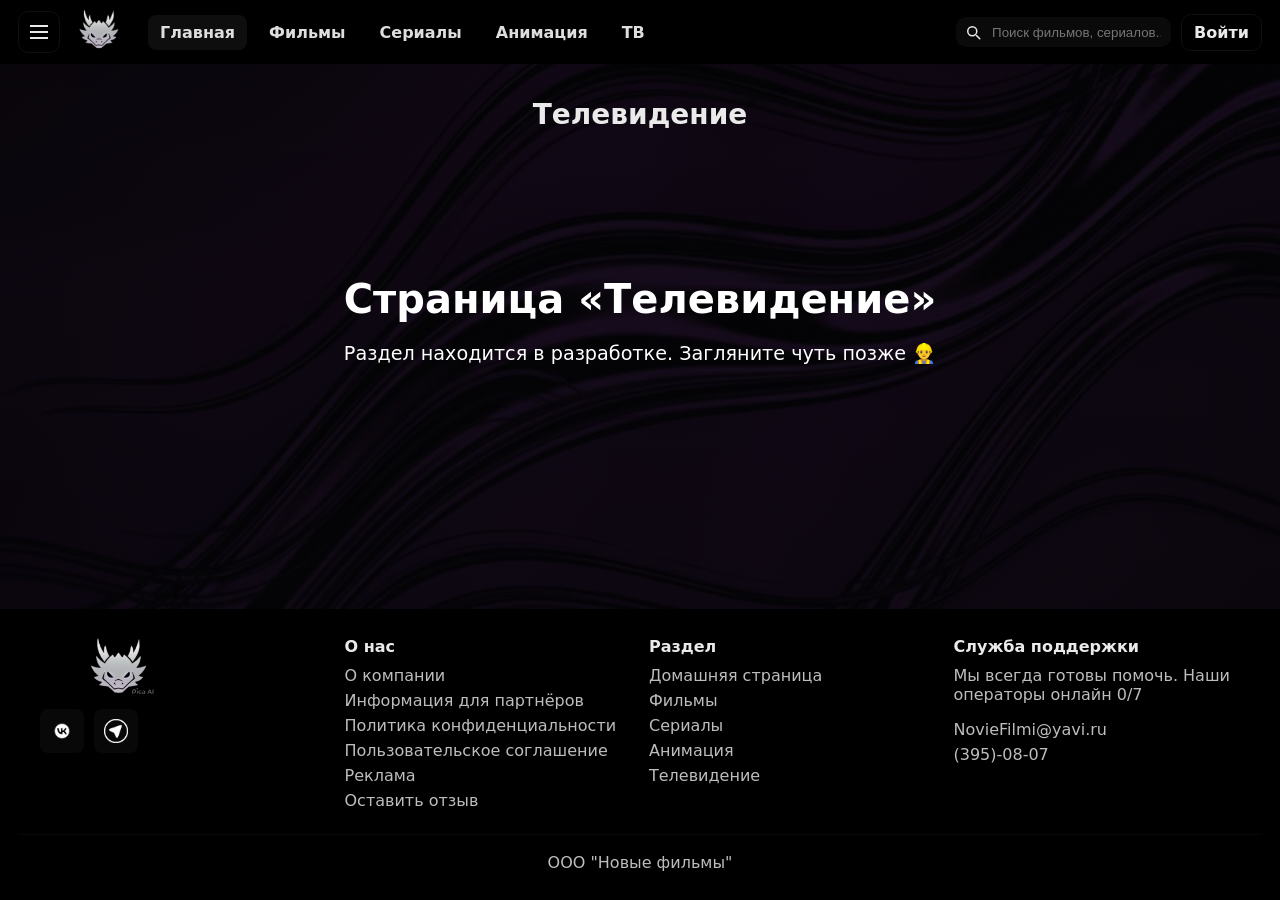
<file: tv.html>
<!doctype html>
<html lang="ru">
<head>
    <meta charset="utf-8" />
    <meta name="viewport" content="width=device-width,initial-scale=1" />
    <title>Новые фильмы — Телевидение</title>
    <link rel="stylesheet" href="style.css">
</head>
<body class="tv-page">
    <div class="page-overlay">

        <!-- HEADER -->
        <header>
            <div class="hamburger" id="hamburger" aria-label="Меню" role="button" tabindex="0"><div class="bar"></div></div>

            <div class="logo-placeholder" aria-hidden="true">
                <a href="index.html"><img src="img/logo.png" alt="Логотип" style="height:42px;object-fit:contain"></a>
            </div>

            <nav class="nav-cats" aria-label="Главная навигация">
                <a href="index.html" class="active">Главная</a>
                <a href="movies.html">Фильмы</a>
                <a href="serials.html">Сериалы</a>
                <a href="animation.html">Анимация</a>
                <a href="tv.html">ТВ</a>
            </nav>

            <div class="header-actions">
                <!-- Поиск: отправляет на search.html?q=... -->
                <form id="searchForm" class="search" action="search.html" method="get" role="search" aria-label="Поиск">
                    <svg width="18" height="18" viewBox="0 0 24 24" fill="none" aria-hidden><path d="M21 21l-4.35-4.35" stroke="currentColor" stroke-width="2" stroke-linecap="round" stroke-linejoin="round"></path><circle cx="11" cy="11" r="6" stroke="currentColor" stroke-width="2"></circle></svg>
                    <input name="q" id="searchInput" type="text" placeholder="Поиск фильмов, сериалов..." aria-label="Поиск">
                </form>

                <!-- Войти — перенаправление на страницу авторизации (auth.html) -->
                <!-- заменяем на единый контейнер -->
                <div id="authArea">
                    <a id="accountBtn" class="btn-login" href="auth.html">Войти</a>
                </div>

            </div>
        </header>

        <!-- SIDEBAR -->
        <div class="sidebar" id="sidebar" aria-hidden="true">
            <h3>Меню</h3>
            <a href="index.html">Главная</a>
            <a href="movies.html">Фильмы</a>
            <a href="serials.html">Сериалы</a>
            <a href="animation.html">Анимация</a>
            <a href="tv.html">ТВ</a>
            <hr style="border-color:rgba(255,255,255,0.03)">
            <a href="#">Подписка</a>
            <a href="#">Мой список</a>
            <a href="#">Помощь</a>
        </div>
        <div class="overlay-click" id="overlay"></div>

        <!-- MAIN -->
        <main>
            <div class="page-title">Телевидение</div>

            <div class="placeholder">
                <h1>Страница «Телевидение»</h1>
                <p>Раздел находится в разработке. Загляните чуть позже 👷‍♂️</p>
            </div>
        </main>

        <!-- FOOTER -->
        <footer>
            <div class="footer-inner">
                <div class="footer-col">
                    <a href="index.html" class="big-logo-link" title="Новые фильмы — на главную"><img src="img/logo1.png" alt="Новые фильмы" width="160" height="60"></a>
                    <div class="socials">
                        <a href="https://vk.com/sitanix" target="_blank" rel="noopener noreferrer"><img src="img/vk.png" alt="VK" width="40" height="40"></a>
                        <a href="https://t.me/sitanix" target="_blank" rel="noopener noreferrer"><img src="img/tg.png" alt="TG" width="40" height="40"></a>
                    </div>
                </div>

                <div class="footer-col">
                    <h4>О нас</h4>
                    <a href="about.html">О компании</a>
                    <a href="partners.html">Информация для партнёров</a>
                    <a href="privacy.html">Политика конфиденциальности</a>
                    <a href="terms.html">Пользовательское соглашение</a>
                    <a href="ads.html">Реклама</a>
                    <a href="feedback.html">Оставить отзыв</a>
                </div>

                <div class="footer-col">
                    <h4>Раздел</h4>
                    <a href="index.html">Домашняя страница</a>
                    <a href="movies.html">Фильмы</a>
                    <a href="serials.html">Сериалы</a>
                    <a href="animation.html">Анимация</a>
                    <a href="tv.html">Телевидение</a>
                </div>

                <div class="footer-col">
                    <h4>Служба поддержки</h4>
                    <p style="color:var(--muted);margin-top:0;">Мы всегда готовы помочь. Наши операторы онлайн 0/7</p>
                    <a href="mailto:NovieFilmi@yavi.ru">NovieFilmi@yavi.ru</a>
                    <a href="tel:+73950807">(395)-08-07</a>
                </div>
            </div>

            <div class="copy">ООО "Новые фильмы"</div>
        </footer>
    </div> <!-- .page-overlay -->

    <script>
        /* SIDEBAR TOGGLE */
        const hamburger = document.getElementById('hamburger');
        const sidebar = document.getElementById('sidebar');
        const overlay = document.getElementById('overlay');
        function openMenu() { sidebar.classList.add('open'); overlay.classList.add('show'); sidebar.setAttribute('aria-hidden', 'false') }
        function closeMenu() { sidebar.classList.remove('open'); overlay.classList.remove('show'); sidebar.setAttribute('aria-hidden', 'true') }
        hamburger.addEventListener('click', () => { if (sidebar.classList.contains('open')) closeMenu(); else openMenu(); });
        overlay.addEventListener('click', closeMenu);
    </script>
</body>
</html>
</file>
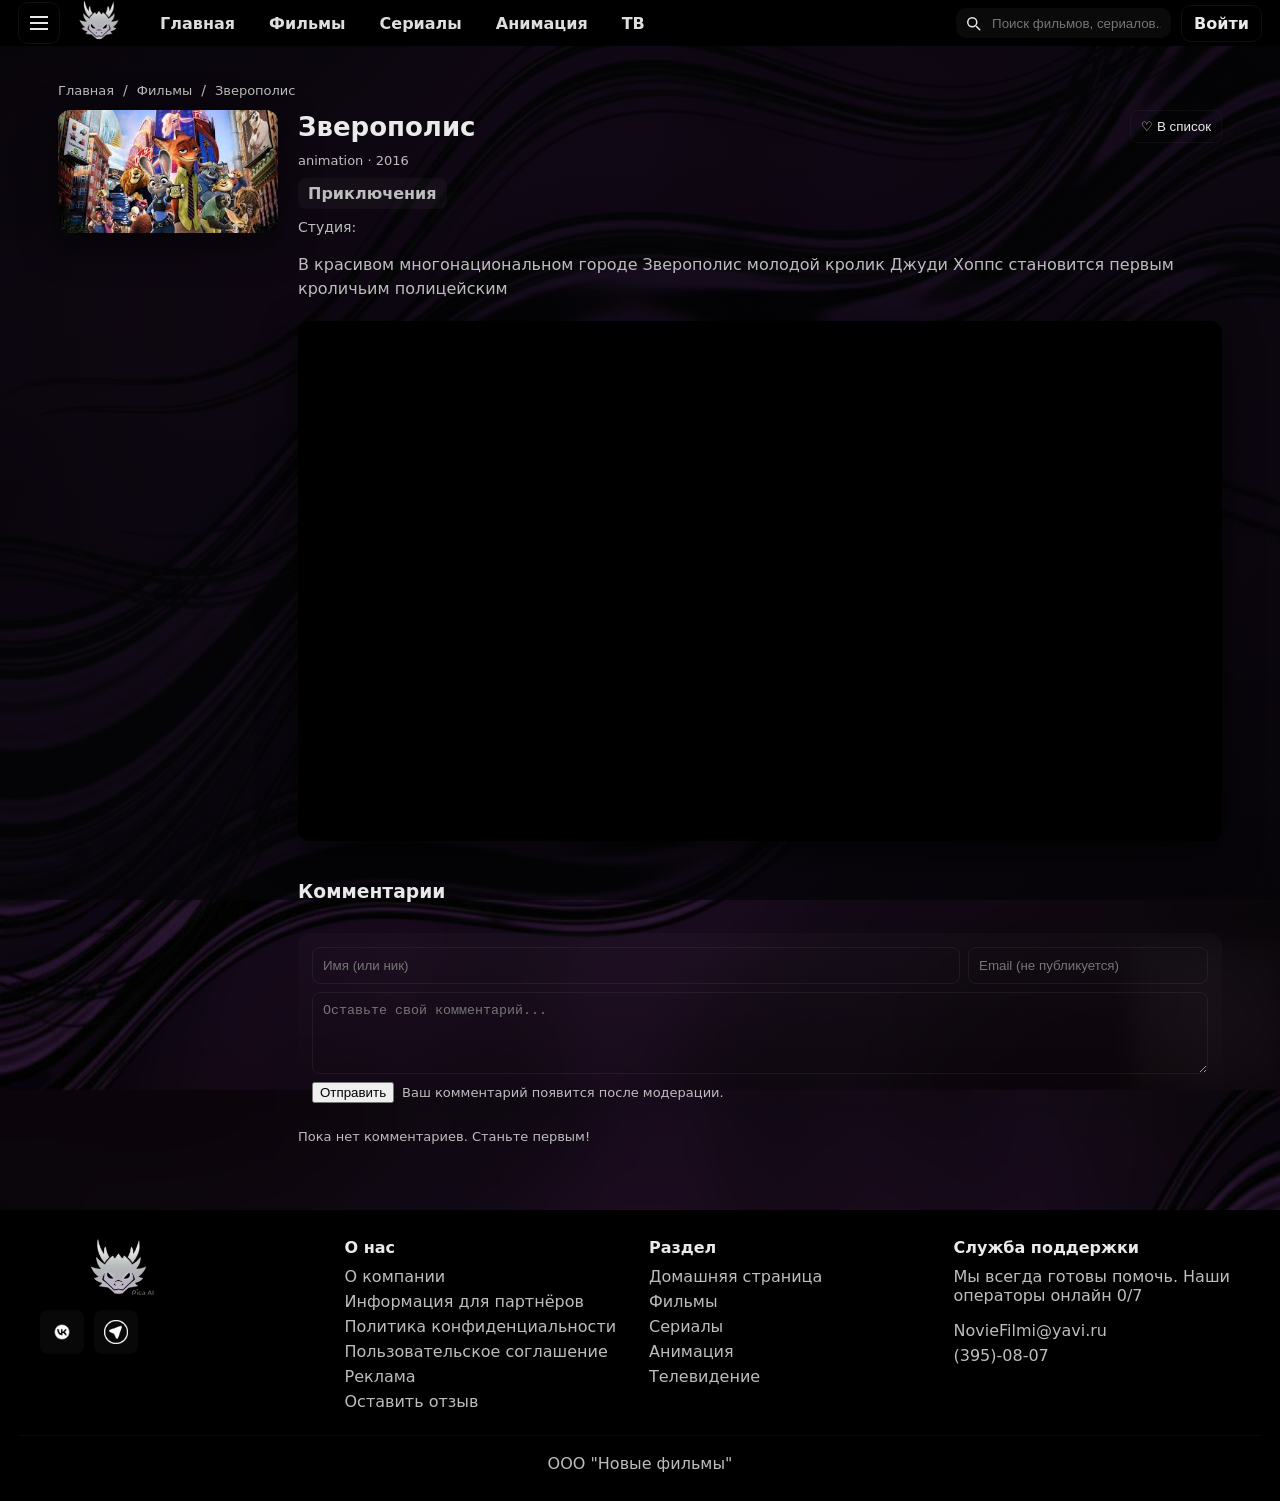
<file: movie/zveropolis.html>
<!doctype html>
<html lang="ru">
<head>
    <meta charset="utf-8" />
    <meta name="viewport" content="width=device-width,initial-scale=1" />
    <title>Зверополис — Новые фильмы</title>
    <link rel="stylesheet" href="../style.css">
    <style>
        /* Локальные стили для страницы фильма */
        main.movie-page {
            max-width: 1200px;
            margin: 18px auto;
            padding: 18px;
            box-sizing: border-box;
        }

        .movie-grid {
            display: grid;
            grid-template-columns: 220px 1fr;
            gap: 20px;
            align-items: start;
        }

        .poster-card {
            border-radius: 12px;
            overflow: hidden;
            width: 220px;
            box-shadow: 0 12px 36px rgba(0,0,0,0.55);
        }

            .poster-card img {
                display: block;
                width: 100%;
                height: auto;
                object-fit: cover;
            }

        .meta {
            display: flex;
            flex-direction: column;
            gap: 10px;
        }

        .title-row {
            display: flex;
            align-items: center;
            gap: 12px;
            justify-content: space-between
        }

            .title-row h1 {
                margin: 0;
                font-size: 26px;
                color: var(--text-light)
            }

        .meta .tags {
            display: flex;
            gap: 8px;
            flex-wrap: wrap
        }

        .tag {
            background: rgba(255,255,255,0.03);
            padding: 6px 10px;
            border-radius: 8px;
            color: var(--muted);
            font-weight: 700;
            text-decoration: none
        }

        .meta .studio, .meta .year {
            color: var(--muted);
            font-size: 14px
        }

        .plot {
            margin-top: 8px;
            color: var(--muted);
            line-height: 1.5
        }

        /* Вставка iframe VK — адаптивный контейнер 16:9 */
        .embed-wrap {
            margin-top: 20px;
            position: relative;
            width: 100%;
            padding-top: 56.25%; /* 16:9 */
            background: #000;
            border-radius: 12px;
            overflow: hidden;
            box-shadow: 0 12px 36px rgba(0,0,0,0.6);
        }

            .embed-wrap iframe {
                position: absolute;
                left: 0;
                top: 0;
                width: 100%;
                height: 100%;
                border: 0;
                display: block;
                background-color: #000;
            }

        /* Comments */
        .comments {
            margin-top: 22px;
            display: grid;
            gap: 12px
        }

        .comment-form {
            display: flex;
            flex-direction: column;
            gap: 8px;
            padding: 14px;
            border-radius: 12px;
            background: linear-gradient(180deg, rgba(255,255,255,0.02), rgba(0,0,0,0.04))
        }

        .comment-list {
            display: grid;
            gap: 10px
        }

        .comment {
            padding: 10px;
            border-radius: 10px;
            background: rgba(255,255,255,0.02);
            color: var(--text-light)
        }

            .comment .meta {
                color: var(--muted);
                font-size: 13px;
                margin-bottom: 6px
            }

        .small-muted {
            color: var(--muted);
            font-size: 13px
        }

        /* admin panel */
        .admin-panel {
            margin-top: 14px;
            padding: 12px;
            border-radius: 10px;
            background: #16121a;
            border: 1px solid rgba(255,255,255,0.03)
        }

        .btn-plain {
            padding: 8px 10px;
            border-radius: 8px;
            background: transparent;
            border: 1px solid rgba(255,255,255,0.04);
            color: var(--text-light);
            cursor: pointer
        }

        @media (max-width:900px) {
            .movie-grid {
                grid-template-columns: 1fr;
            }

            .poster-card {
                width: 100%;
                max-width: 360px;
                margin: 0 auto
            }
        }
    </style>
</head>
<body>
    <div class="page-overlay">

        <!-- HEADER (тот же) -->
        <header>
            <div class="hamburger" id="hamburger" aria-label="Меню" role="button" tabindex="0"><div class="bar"></div></div>
            <div class="logo-placeholder" aria-hidden="true"><a href="../index.html"><img src="../img/logo.png" alt="Логотип" style="height:42px;object-fit:contain"></a></div>
            <nav class="nav-cats" aria-label="Главная навигация">
                <a href="../index.html">Главная</a>
                <a href="../movies.html">Фильмы</a>
                <a href="../serials.html">Сериалы</a>
                <a href="../animation.html">Анимация</a>
                <a href="../tv.html">ТВ</a>
            </nav>
            <div class="header-actions">
                <form id="searchForm" class="search" action="../search.html" method="get" role="search" aria-label="Поиск">
                    <svg width="18" height="18" viewBox="0 0 24 24" fill="none" aria-hidden><path d="M21 21l-4.35-4.35" stroke="currentColor" stroke-width="2" stroke-linecap="round" stroke-linejoin="round"></path><circle cx="11" cy="11" r="6" stroke="currentColor" stroke-width="2"></circle></svg>
                    <input name="q" id="searchInput" type="text" placeholder="Поиск фильмов, сериалов..." aria-label="Поиск">
                </form>
                <div id="authArea"><a class="btn-login" href="../auth.html">Войти</a></div>
            </div>
        </header>

        <!-- SIDEBAR -->
        <div class="sidebar" id="sidebar" aria-hidden="true">
            <h3>Меню</h3>
            <a href="../index.html">Главная</a>
            <a href="../movies.html">Фильмы</a>
            <a href="../serials.html">Сериалы</a>
            <a href="../animation.html">Анимация</a>
            <a href="../tv.html">ТВ</a>
            <hr style="border-color:rgba(255,255,255,0.03)">
            <a href="../subscription.html">Подписка</a>
            <a href="../mylist.html">Мой список</a>
            <a href="../help.html">Помощь</a>
        </div>
        <div class="overlay-click" id="overlay"></div>

        <!-- MAIN -->
        <main class="movie-page" id="main">
            <nav style="margin-bottom:12px;color:var(--muted);font-size:14px">
                <a href="../index.html" class="small-muted">Главная</a> &nbsp;/&nbsp; <a href="../movies.html" class="small-muted">Фильмы</a> &nbsp;/&nbsp; <span class="small-muted">Зверополис</span>
            </nav>

            <section class="movie-grid" id="movie-grid">
                <!-- LEFT: poster -->
                <div class="poster-card" aria-hidden="true">
                    <img id="posterImg" loading="lazy" src="../img/poster-zootopia.jpg" alt="Зверополис — обложка">
                </div>

                <!-- RIGHT: meta + player -->
                <div>
                    <div class="meta">
                        <div class="title-row">
                            <h1 id="movieTitle">Зверополис</h1>
                            <div>
                                <button id="wishBtn" class="btn-plain" aria-pressed="false" title="Добавить в список желаемого">♡ В список</button>
                            </div>
                        </div>

                        <div class="small-muted" id="movieType">Фильм · 2016</div>

                        <div class="tags" id="movieTags">
                            <a class="tag" href="../genre/adventure.html">Приключения</a>
                            <a class="tag" href="../genre/comedy.html">Комедия</a>
                            <a class="tag" href="../genre/detective.html">Детектив</a>
                        </div>

                        <div class="studio small-muted" id="movieStudio">Студия: Walt Disney Animation Studios</div>

                        <div class="plot" id="moviePlot">
                            В красивом многонациональном городе Зверополис молодой кролик Джуди Хоппс становится первым кроличьим полицейским города и объединяется с хитрым лисом Ником Уайльдом, чтобы раскрыть заговор.
                        </div>
                    </div>

                    <!-- VK iframe (адаптивный) -->
                    <div class="embed-wrap" aria-hidden="false">
                        <iframe src="https://vkvideo.ru/video_ext.php?oid=-198299690&id=456239127&hd=3&autoplay=1"
                                allow="autoplay; encrypted-media; fullscreen; picture-in-picture; screen-wake-lock;"
                                allowfullscreen
                                title="Зверополис — видео"
                                loading="lazy"></iframe>
                    </div>

                    <!-- COMMENTS -->
                    <div class="comments" id="commentsSection">
                        <h3>Комментарии</h3>

                        <div class="comment-form" id="commentFormWrap">
                            <div style="display:flex;gap:8px;align-items:center">
                                <input id="commentName" type="text" placeholder="Имя (или ник)" style="flex:1;padding:10px;border-radius:8px;border:1px solid rgba(255,255,255,0.06);background:transparent;color:var(--text-light)">
                                <input id="commentEmail" type="email" placeholder="Email (не публикуется)" style="width:240px;padding:10px;border-radius:8px;border:1px solid rgba(255,255,255,0.06);background:transparent;color:var(--text-light)">
                            </div>
                            <textarea id="commentText" rows="4" placeholder="Оставьте свой комментарий..." style="padding:10px;border-radius:8px;border:1px solid rgba(255,255,255,0.06);background:transparent;color:var(--text-light)"></textarea>
                            <div style="display:flex;gap:8px;align-items:center">
                                <button id="sendComment" class="btn">Отправить</button>
                                <div id="commentInfo" class="small-muted">Ваш комментарий появится после модерации.</div>
                            </div>
                        </div>

                        <div id="approvedList" class="comment-list" aria-live="polite"></div>

                        <!-- Admin panel (видна если localStorage.isAdmin === '1') -->
                        <div id="adminPanel" class="admin-panel" style="display:none">
                            <strong>Админ: список новых комментариев</strong>
                            <div id="adminList" style="margin-top:8px"></div>
                            <small class="small-muted">Одобрите или удалите комментарии.</small>
                        </div>

                    </div>

                </div>
            </section>

        </main>

        <!-- FOOTER -->
        <footer>
            <div class="footer-inner">
                <div class="footer-col">
                    <a href="../index.html" class="big-logo-link"><img src="../img/logo1.png" alt="Новые фильмы" width="160" height="60"></a>
                    <div class="socials">
                        <a href="https://vk.com/sitanix" target="_blank" rel="noopener noreferrer"><img src="../img/vk.png" alt="VK" width="40" height="40"></a>
                        <a href="https://t.me/sitanix" target="_blank" rel="noopener noreferrer"><img src="../img/tg.png" alt="TG" width="40" height="40"></a>
                    </div>
                </div>

                <div class="footer-col">
                    <h4>О нас</h4>
                    <a href="../about.html">О компании</a>
                    <a href="../partners.html">Информация для партнёров</a>
                    <a href="../privacy.html">Политика конфиденциальности</a>
                    <a href="../terms.html">Пользовательское соглашение</a>
                    <a href="../ads.html">Реклама</a>
                    <a href="../feedback.html">Оставить отзыв</a>
                </div>

                <div class="footer-col">
                    <h4>Раздел</h4>
                    <a href="../index.html">Домашняя страница</a>
                    <a href="../movies.html">Фильмы</a>
                    <a href="../serials.html">Сериалы</a>
                    <a href="../animation.html">Анимация</a>
                    <a href="../tv.html">Телевидение</a>
                </div>

                <div class="footer-col">
                    <h4>Служба поддержки</h4>
                    <p style="color:var(--muted);margin-top:0;">Мы всегда готовы помочь. Наши операторы онлайн 0/7</p>
                    <a href="mailto:NovieFilmi@yavi.ru">NovieFilmi@yavi.ru</a>
                    <a href="tel:+73950807">(395)-08-07</a>
                </div>
            </div>
            <div class="copy">ООО "Новые фильмы"</div>
        </footer>

    </div> <!-- page-overlay -->

    <script src="../main.js"></script>
    <script>
        (function () {
            'use strict';
            const MOVIE_ID = 'zveropolis';
            const DATA = window.DATA || [];
            const movie = DATA.find(m => m.id === 'zveropolis') || {
                id: 'zveropolis',
                title: 'Зверополис',
                year: 2016,
                type: 'Фильм',
                genres: ['Приключения', 'Комедия', 'Детектив'],
                studio: 'Walt Disney Animation Studios',
                poster: '../img/poster-zootopia.jpg',
                description: 'В красивом многонациональном городе Зверополис молодой кролик Джуди Хоппс становится первым кроличьим полицейским...'
            };

            // render fields
            document.getElementById('movieTitle').textContent = movie.title;
            document.getElementById('movieType').textContent = (movie.type || 'Фильм') + ' · ' + (movie.year || '');
            document.getElementById('movieStudio').textContent = 'Студия: ' + (movie.studio || '');
            document.getElementById('moviePlot').textContent = movie.description || '';
            document.getElementById('posterImg').src = movie.poster || '../img/poster-zootopia.jpg';

            // render genre tags dynamically
            const tagsWrap = document.getElementById('movieTags');
            tagsWrap.innerHTML = '';
            (movie.genres || ['Приключения']).forEach(g => {
                const a = document.createElement('a'); a.className = 'tag'; a.href = '../genre/' + encodeURIComponent(g.toLowerCase()) + '.html'; a.textContent = g;
                tagsWrap.appendChild(a);
            });

            // wishlist button
            const wishBtn = document.getElementById('wishBtn');
            function updateWishUI() {
                const list = JSON.parse(localStorage.getItem('wishlist') || '[]');
                const present = list.includes(movie.id);
                wishBtn.textContent = present ? '✓ В списке' : '♡ В список';
                wishBtn.setAttribute('aria-pressed', present);
            }
            wishBtn.addEventListener('click', () => {
                const list = JSON.parse(localStorage.getItem('wishlist') || '[]');
                const idx = list.indexOf(movie.id);
                if (idx === -1) list.push(movie.id); else list.splice(idx, 1);
                localStorage.setItem('wishlist', JSON.stringify(list));
                updateWishUI();
            });
            updateWishUI();

            // COMMENTS
            function readComments() { try { return JSON.parse(localStorage.getItem('comments') || '[]'); } catch (e) { return []; } }
            function writeComments(list) { localStorage.setItem('comments', JSON.stringify(list)); }

            const approvedListEl = document.getElementById('approvedList');
            const adminPanel = document.getElementById('adminPanel');
            const adminListEl = document.getElementById('adminList');
            const sendBtn = document.getElementById('sendComment');
            const nameInput = document.getElementById('commentName');
            const emailInput = document.getElementById('commentEmail');
            const textInput = document.getElementById('commentText');
            const commentInfo = document.getElementById('commentInfo');

            // prefill from logged in user if any
            if (window._NF && window._NF.getCurrentEmail) {
                const cur = window._NF.getCurrentEmail();
                if (cur) {
                    const u = window._NF.getUserByEmail(cur);
                    if (u) {
                        nameInput.value = (u.nickname || u.email.split('@')[0] || '');
                        emailInput.value = u.email;
                    }
                }
            }

            function renderApprovedComments() {
                const all = readComments();
                const approved = all.filter(c => c.movieId === MOVIE_ID && c.approved);
                approvedListEl.innerHTML = '';
                if (approved.length === 0) {
                    approvedListEl.innerHTML = '<div class="small-muted">Пока нет комментариев. Станьте первым!</div>';
                    return;
                }
                approved.forEach(c => {
                    const d = document.createElement('div'); d.className = 'comment';
                    const meta = document.createElement('div'); meta.className = 'meta'; meta.textContent = `${c.authorName || 'Гость'} · ${new Date(c.ts).toLocaleString()}`;
                    const body = document.createElement('div'); body.textContent = c.text;
                    d.appendChild(meta); d.appendChild(body);
                    approvedListEl.appendChild(d);
                });
            }

            function renderAdmin() {
                const isAdmin = localStorage.getItem('isAdmin') === '1';
                if (!isAdmin) { adminPanel.style.display = 'none'; return; }
                adminPanel.style.display = 'block';
                const all = readComments();
                const pending = all.filter(c => c.movieId === MOVIE_ID && !c.approved);
                adminListEl.innerHTML = '';
                if (pending.length === 0) { adminListEl.innerHTML = '<div class="small-muted">Нет новых комментариев</div>'; return; }
                pending.forEach(c => {
                    const box = document.createElement('div'); box.style.display = 'flex'; box.style.gap = '8px'; box.style.alignItems = 'center'; box.style.marginBottom = '8px';
                    const left = document.createElement('div'); left.style.flex = '1';
                    left.innerHTML = `<div style="font-weight:700">${c.authorName || 'Гость'} <span style="color:var(--muted);font-weight:400">· ${new Date(c.ts).toLocaleString()}</span></div><div style="color:var(--muted);margin-top:6px">${c.text}</div>`;
                    const actions = document.createElement('div');
                    const approveBtn = document.createElement('button'); approveBtn.className = 'btn-plain'; approveBtn.textContent = 'Одобрить';
                    const delBtn = document.createElement('button'); delBtn.className = 'btn-plain'; delBtn.textContent = 'Удалить';
                    approveBtn.addEventListener('click', () => {
                        const allc = readComments();
                        const idx = allc.findIndex(x => x.id === c.id);
                        if (idx >= 0) { allc[idx].approved = true; writeComments(allc); renderApprovedComments(); renderAdmin(); }
                    });
                    delBtn.addEventListener('click', () => {
                        const allc = readComments().filter(x => x.id !== c.id);
                        writeComments(allc); renderAdmin(); renderApprovedComments();
                    });
                    actions.appendChild(approveBtn); actions.appendChild(delBtn);
                    box.appendChild(left); box.appendChild(actions);
                    adminListEl.appendChild(box);
                });
            }

            function addComment(authorName, authorEmail, text) {
                const id = 'c_' + Date.now() + '_' + Math.random().toString(36).slice(2, 8);
                const comment = { id, movieId: MOVIE_ID, authorName, authorEmail, text, ts: Date.now(), approved: false };
                const all = readComments(); all.push(comment); writeComments(all);
                commentInfo.textContent = 'Комментарий отправлен — появится после модерации.';
                textInput.value = '';
                renderAdmin();
            }

            sendBtn.addEventListener('click', (e) => {
                e.preventDefault();
                const name = nameInput.value.trim() || 'Гость';
                const email = emailInput.value.trim() || '';
                const text = textInput.value.trim();
                if (!text) { commentInfo.textContent = 'Введите текст комментария.'; return; }
                addComment(name, email, text);
            });

            renderApprovedComments();
            renderAdmin();

            // react to storage changes (other tabs)
            window.addEventListener('storage', (e) => {
                if (e.key === 'comments' || e.key === 'isAdmin') { renderApprovedComments(); renderAdmin(); updateWishUI(); }
            });

            // track that user viewed this movie (for continue watching)
            (function trackView() {
                const list = JSON.parse(localStorage.getItem('continueWatching') || '[]');
                const filtered = list.filter(x => x.id !== movie.id);
                filtered.unshift({ id: movie.id, title: movie.title, url: './zveropolis.html', poster: movie.poster, ts: Date.now(), progress: 0 });
                localStorage.setItem('continueWatching', JSON.stringify(filtered.slice(0, 10)));
            })();

        })();
    </script>
</body>
</html>
</file>
<file: style.css>
/* style.css — общий файл для сайта NovieFilmi */
:root{
  --bg-image: url("img/фон.png"); /* укажи свой путь */
  --accent: #7b61ff;
  --header-height: 64px;
  --text-light: #eaeaea;
  --muted: #bdbdbd;
  --card-radius: 12px;
  --content-max: 1400px;
  --transition-fast: 220ms;
  --transition-medium: 420ms;
}

/* RESET */
*{box-sizing:border-box}
html,body{height:100%}
body{
  margin:0;
  font-family:Inter, system-ui, -apple-system, "Segoe UI", Roboto, "Helvetica Neue", Arial;
  color:var(--text-light);
  background-color:#0b0710;
  background-image: var(--bg-image);
  background-size: cover;
  background-position: center;
  -webkit-font-smoothing:antialiased;
  -moz-osx-font-smoothing:grayscale;
  display:flex;
  flex-direction:column;
  min-height:100vh;
}

/* slight overlay */
.page-overlay{
  background: linear-gradient(180deg, rgba(5,4,8,0.55), rgba(5,4,8,0.75));
  min-height:100vh;
  display:flex;
  flex-direction:column;
}

/* HEADER */
header{
  height:var(--header-height);
  display:flex;
  align-items:center;
  padding:0 18px;
  gap:14px;
  background:#000; /* чёрная шапка */
  color:var(--text-light);
}
.hamburger{width:42px;height:42px;border-radius:10px;display:grid;place-items:center;cursor:pointer;background:transparent;border:1px solid rgba(255,255,255,0.06)}
.hamburger .bar{width:18px;height:2px;background:var(--text-light);box-shadow:0 6px 0 var(--text-light),0 -6px 0 var(--text-light)}
.logo-placeholder img{height:42px;object-fit:contain}
.nav-cats{display:flex;gap:10px;margin-left:8px;flex:1;align-items:center}
.nav-cats a{color:var(--text-light);text-decoration:none;padding:8px 12px;border-radius:8px;font-weight:600;opacity:0.95}
.nav-cats a.active{background:rgba(255,255,255,0.06)}
.nav-cats a:hover{background:rgba(255,255,255,0.03)}
.header-actions{display:flex;align-items:center;gap:10px}
.search{display:flex;align-items:center;background:rgba(255,255,255,0.04);border-radius:10px;padding:6px 8px;gap:8px}
.search input{background:transparent;border:0;color:var(--text-light);outline:none;min-width:140px}
.btn-login{padding:8px 12px;border-radius:10px;border:1px solid rgba(255,255,255,0.06);background:transparent;color:var(--text-light);font-weight:700;cursor:pointer}

/* SIDEBAR */
.sidebar{position:fixed;left:8px;top:var(--header-height);width:260px;height:calc(100% - var(--header-height));background:rgba(6,6,8,0.95);border-radius:12px;padding:14px;transform:translateX(-120%);transition:transform .25s ease;z-index:1200;overflow:auto}
.sidebar.open{transform:translateX(0)}
.sidebar h3{margin:6px 0 12px 0;color:var(--text-light)}
.sidebar a{display:block;color:var(--text-light);text-decoration:none;padding:8px 6px;border-radius:8px}
.overlay-click{position:fixed;inset:0;background:transparent;display:none}
.overlay-click.show{display:block}

/* MAIN LAYOUT */
main{flex:1;padding:18px;max-width:var(--content-max);margin:10px auto;width:100%;box-sizing:border-box}
.page-title{ text-align:center; margin-top:6px; margin-bottom:18px; font-size:28px; font-weight:700; color:var(--text-light) }

/* SLIDER (включено в общий файл) */
.slider{position:relative;height:360px;border-radius:14px;overflow:hidden}
.slides{height:100%;display:flex;transition:transform .6s ease}
.slide{min-width:100%;height:100%;display:flex;align-items:center;justify-content:flex-start;padding:24px;gap:20px}
.slide .caption{max-width:48%}
.slide h2{font-size:30px;margin:0 0 8px}
.slide p{margin:0;color:var(--muted)}
.slider .arrow{position:absolute;top:50%;transform:translateY(-50%);width:44px;height:44px;border-radius:10px;background:rgba(0,0,0,0.6);display:grid;place-items:center;cursor:pointer}
.slider .arrow.left{left:10px}
.slider .arrow.right{right:10px}
.dots{position:absolute;bottom:12px;left:50%;transform:translateX(-50%);display:flex;gap:8px}
.dot{width:9px;height:9px;border-radius:50%;background:rgba(255,255,255,0.12);cursor:pointer}
.dot.active{background:var(--accent)}

/* SECTIONS & CARDS ROWS */
.section{margin-top:22px}
.section .title{display:flex;justify-content:space-between;align-items:center;margin-bottom:10px}
.section h3{margin:0}
.row-cards{display:flex;gap:12px;overflow:auto;padding-bottom:8px}
.card{min-width:220px;height:120px;border-radius:var(--card-radius);background:linear-gradient(180deg,rgba(255,255,255,0.02),rgba(0,0,0,0.15));box-shadow:0 6px 20px rgba(0,0,0,0.6);flex-shrink:0;position:relative;overflow:hidden;transition:transform var(--transition-fast) cubic-bezier(.2,.9,.2,1), box-shadow var(--transition-fast) ease}
/* hover для карточек (увеличение) */
.card:hover{ transform: translateY(-6px) scale(1.03); box-shadow:0 18px 40px rgba(0,0,0,0.7); }
.card .poster{width:100%;height:100%;border-radius:inherit;background-size:cover;background-position:center;display:block}

/* GENRES GRID */
.genres-grid{display:grid;grid-template-columns:repeat(5,1fr);gap:12px}
.genre{height:84px;border-radius:10px;overflow:hidden;display:flex;align-items:flex-end;padding:8px;font-weight:700;background-size:cover;background-position:center;transition:transform var(--transition-fast) cubic-bezier(.2,.9,.2,1), box-shadow var(--transition-fast) ease; cursor:pointer}
.genre .label{background:linear-gradient(180deg,transparent,rgba(0,0,0,0.45));padding:4px 8px;border-radius:8px;color:var(--text-light)}
/* hover для жанров (увеличение) */
.genre:hover{ transform: translateY(-6px) scale(1.05); box-shadow:0 14px 36px rgba(0,0,0,0.6); }

/* FOOTER */
footer{background:#000;padding:28px 18px;margin-top:30px}
.footer-inner{max-width:1200px;margin:0 auto;display:flex;gap:18px;align-items:flex-start}
.footer-col{flex:1}
.footer-col h4{color:var(--text-light);margin:0 0 10px}
.footer-col a{display:block;color:var(--muted);text-decoration:none;margin-bottom:6px}
/* Ссылка-логотип в футере */
.big-logo-link {
    display: inline-block;
    width: 160px;
    height: 60px;
    border-radius: 8px; /* такой же радиус как был у блока */
    overflow: hidden;
    text-decoration: none;
}
    .big-logo-link img {
        width: 100%;
        height: 100%;
        object-fit: contain; /* сохраняет пропорции логотипа */
        display: block;
    }

.socials {
    display: flex;
    gap: 10px;
    margin-top: 12px;
    align-items: center;
}

    .socials a {
        display: inline-flex;
        align-items: center;
        justify-content: center;
        width: 44px;
        height: 44px;
        border-radius: 8px;
        overflow: hidden;
        background: rgba(255,255,255,0.03);
        transition: transform 180ms ease, box-shadow 180ms ease, background 180ms ease;
        text-decoration: none;
    }

        .socials a img {
            width: 24px;
            height: 24px;
            object-fit: contain;
            display: block;
        }

        .socials a:hover,
        .socials a:focus {
            transform: translateY(-4px) scale(1.03);
            box-shadow: 0 12px 28px rgba(0,0,0,0.6);
            background: rgba(255,255,255,0.05);
            outline: none;
        }

.copy{color:var(--muted);text-align:center;padding-top:18px;border-top:1px solid rgba(255,255,255,0.03);margin-top:18px}

/* hiding scroll thumb for nice look */
.row-cards::-webkit-scrollbar{height:8px}
.row-cards::-webkit-scrollbar-thumb{background:rgba(255,255,255,0.06);border-radius:8px}

/* responsive */
@media(max-width:900px){
  .nav-cats{display:none}
  .search input{min-width:60px}
  .card{min-width:160px;height:100px}
  .genres-grid{grid-template-columns:repeat(3,1fr)}
}
@media(max-width:520px){
  .header-actions .btn-login{display:none}
  .card{min-width:120px;height:90px}
  .genres-grid{grid-template-columns:repeat(2,1fr)}
}
/* ====== Card layout: poster left, info right ====== */
.movies-list {
    display: flex;
    flex-direction: column;
    gap: 14px;
    padding-bottom: 30px;
}

/* карточка — по умолчанию в ряд */
.movie-card {
    display: flex;
    flex-direction: row; /* картинка слева, текст справа */
    align-items: flex-start;
    gap: 18px;
    background: linear-gradient(180deg, rgba(255,255,255,0.02), rgba(0,0,0,0.15));
    padding: 14px;
    border-radius: var(--card-radius);
    box-shadow: 0 6px 20px rgba(0,0,0,0.6);
    transition: transform var(--transition-fast) cubic-bezier(.2,.9,.2,1), box-shadow var(--transition-fast);
    will-change: transform;
    overflow: hidden;
    text-decoration: none;
    color: inherit;
}

    /* hover эффект */
    .movie-card:hover {
        transform: translateY(-6px) scale(1.02);
        box-shadow: 0 18px 40px rgba(0,0,0,0.65);
    }

    /* постер — <img> с округлыми углами (rounded rectangle) */
    .movie-card .poster {
        width: 160px; /* можно подогнать */
        height: 100px; /* можно подогнать */
        border-radius: 12px; /* округлые углы */
        object-fit: cover;
        flex-shrink: 0;
        box-shadow: 0 8px 24px rgba(0,0,0,0.6);
        display: block;
    }

/* для лучшего layout shift указывай размеры (width/height атрибуты в img) */

/* информация справа */
.movie-info {
    flex: 1;
    min-width: 0;
}

    .movie-info h2 {
        margin: 0;
        font-size: 18px;
        text-decoration: underline;
        color: var(--text-light);
        white-space: nowrap;
        overflow: hidden;
        text-overflow: ellipsis;
    }

.movie-meta {
    color: var(--muted);
    font-size: 13px;
    margin-top: 6px;
}

.movie-info p {
    margin: 8px 0 0;
    color: var(--muted);
    line-height: 1.4;
    font-size: 14px;
}

/* RESPONSIVE: на мобильных — постер сверху, текст снизу (как раньше) */
@media (max-width: 520px) {
    .movie-card {
        flex-direction: column;
        align-items: center;
        text-align: center;
        display: flex; /* сохраняет горизонтальный layout */
        text-decoration: none;
        color: inherit;
        cursor: pointer;
        transition: transform 0.3s ease, box-shadow 0.3s ease;
        border-radius: 12px;
        overflow: hidden;
    }
        .movie-card:focus-visible {
            outline: 3px solid rgba(123,97,255,0.28);
            outline-offset: 4px;
            border-radius: 12px;
        }
        .movie-card .poster {
            width: 240px;
            height: 140px;
        }
        .movie-card:hover {
            transform: translateY(-6px) scale(1.02);
            box-shadow: 0 18px 40px rgba(0,0,0,0.65);
        }

    .movie-info h2 {
        white-space: normal;
    }
}

/* ====== SORT BAR — более приятный стиль ====== */
.sort-bar {
    display: flex;
    align-items: center;
    gap: 12px;
    justify-content: center;
    margin: 10px 0 20px;
    flex-wrap: wrap;
}

    .sort-bar label {
        color: var(--muted);
        font-weight: 600;
    }

/* контейнер для селекта (позволяет позиционировать svg стрелку) */
.sort-select-wrapper {
    position: relative;
    display: inline-block;
}

/* сам селект — тёмный, мягкий, с аккуратной границей и внутренним отступом */
/* ===== Стили для тёмного и читабельного селекта (сортировки) ===== */
.sort-select {
    -webkit-appearance: none;
    -moz-appearance: none;
    appearance: none;
    padding: 8px 36px 8px 12px; /* внутренняя отступ для иконки справа */
    border-radius: 10px;
    border: 1px solid rgba(255,255,255,0.06);
    background: linear-gradient(180deg, rgba(255,255,255,0.02), rgba(255,255,255,0.01));
    color: var(--text-light); /* важное: делаем текст светлым */
    -webkit-text-fill-color: var(--text-light); /* для WebKit-браузеров */
    font-weight: 600;
    min-width: 160px;
    cursor: pointer;
    transition: box-shadow 180ms ease, transform 150ms ease;
    outline: none;
}

    /* Ховер/фокус: красивый акцент (без белых заливок) */
    .sort-select:hover,
    .sort-select:focus {
        box-shadow: 0 8px 20px rgba(123,97,255,0.12);
        transform: translateY(-2px);
        border-color: rgba(123,97,255,0.28);
    }

    /* Скрыть стрелку у некоторых браузеров (мы показываем свою SVG над селектом) */
    .sort-select::-ms-expand {
        display: none;
    }

    /* Попробуем стилизовать сами <option> — работает не во всех браузерах, но не мешает */
    .sort-select option {
        background: #0b0710; /* тёмный фон внутри выпадающего списка (если браузер применит) */
        color: var(--text-light); /* светлый текст внутри опций */
    }

        /* выбранная опция (внутри нативного списка) — если браузер позволяет */
        .sort-select option:checked,
        .sort-select option[selected] {
            background: var(--accent);
            color: #fff;
        }

    /* Если в некоторых браузерах текст внутри выбранного селекта всё ещё белый на белом,
   принудительно задаём цвет и fill: */
    .sort-select,
    .sort-select * {
        color: var(--text-light) !important;
        -webkit-text-fill-color: var(--text-light) !important;
    }

/* Стрелка (SVG), которая стоит поверх селекта — чуть затемнить при наведении */
.select-chev {
    color: var(--muted);
    opacity: 0.95;
    pointer-events: none;
}

.sort-select:focus + .select-chev,
.sort-select:hover + .select-chev {
    color: var(--text-light);
    opacity: 1;
}


/* SVG-стрелочка (позиционируется над селектом) */
.select-chev {
    position: absolute;
    right: 10px;
    top: 50%;
    transform: translateY(-50%);
    pointer-events: none;
    color: var(--muted);
    opacity: 0.9;
}

/* Кнопка направления сортировки — сделаем её с акцентным градиентом */
.sort-dir {
    width: 42px;
    height: 42px;
    border-radius: 10px;
    border: 0;
    background: linear-gradient(180deg, rgba(123,97,255,0.18), rgba(123,97,255,0.12));
    color: var(--text-light);
    display: grid;
    place-items: center;
    cursor: pointer;
    transition: transform 150ms ease, box-shadow 150ms ease, opacity 150ms;
}

    .sort-dir:hover {
        transform: translateY(-3px);
        box-shadow: 0 10px 24px rgba(123,97,255,0.12);
    }

    .sort-dir[aria-pressed="true"] {
        background: linear-gradient(180deg, var(--accent), #6c52e6);
    }

/* Анимация для заглушки ТВ */
.tv-page .placeholder {
    text-align: center;
    padding: 100px 20px;
    color: #fff;
    animation: fadeIn 1.5s ease forwards;
}

    .tv-page .placeholder h1 {
        font-size: 2.5rem;
        margin-bottom: 20px;
        animation: pulse 2.5s infinite ease-in-out;
    }

    .tv-page .placeholder p {
        font-size: 1.2rem;
        opacity: 0;
        animation: fadeInUp 2s ease forwards;
        animation-delay: 1s;
    }

/* ключевые кадры */
@keyframes fadeIn {
    from {
        opacity: 0;
        transform: translateY(30px);
    }

    to {
        opacity: 1;
        transform: translateY(0);
    }
}

@keyframes fadeInUp {
    from {
        opacity: 0;
        transform: translateY(20px);
    }

    to {
        opacity: 1;
        transform: translateY(0);
    }
}

@keyframes pulse {
    0% {
        transform: scale(1);
    }

    50% {
        transform: scale(1.05);
        color: #9a7cff;
    }

    100% {
        transform: scale(1);
    }
}
/* Убираем синие подчеркивания у ссылок по-умолчанию */
a {
    color: inherit;
    text-decoration: none;
}

/* Чтобы "Смотреть все" выглядело как раньше (muted) — используй класс .muted-link */
.muted-link {
    color: var(--muted);
    text-decoration: none;
}

    .muted-link:hover, .muted-link:focus {
        color: var(--text-light);
        text-decoration: underline;
    }

/* Ссылки-карточки */
.card, .genre, .movie-card {
    display: inline-block;
    text-decoration: none;
    color: inherit;
}

    .card .poster, .movie-card .poster {
        border-radius: 12px;
    }

/* Если где-то остались стили пользовательского агента применяющиеся к <a>, 
   можно повысить специфичность для карточек */
.row-cards .card, .genres-grid .genre {
    text-decoration: none !important;
}
/* header avatar */
#authArea {
    display: flex;
    align-items: center;
    gap: 8px;
}

#accountBtn.avatar {
    width: 42px;
    height: 42px;
    display: inline-grid;
    place-items: center;
    padding: 0;
    border-radius: 999px;
    overflow: hidden;
    border: 1px solid rgba(255,255,255,0.06);
    background: transparent;
}

    #accountBtn.avatar img {
        width: 100%;
        height: 100%;
        object-fit: cover;
        display: block;
    }

#logoutBtn {
    width: 36px;
    height: 36px;
    border-radius: 10px;
    background: transparent;
    border: 1px solid rgba(255,255,255,0.06);
    color: var(--text-light);
    cursor: pointer;
    display: inline-grid;
    place-items: center;
}

    #logoutBtn:hover {
        transform: translateY(-2px);
        box-shadow: 0 8px 18px rgba(0,0,0,0.6);
    }
</file>
